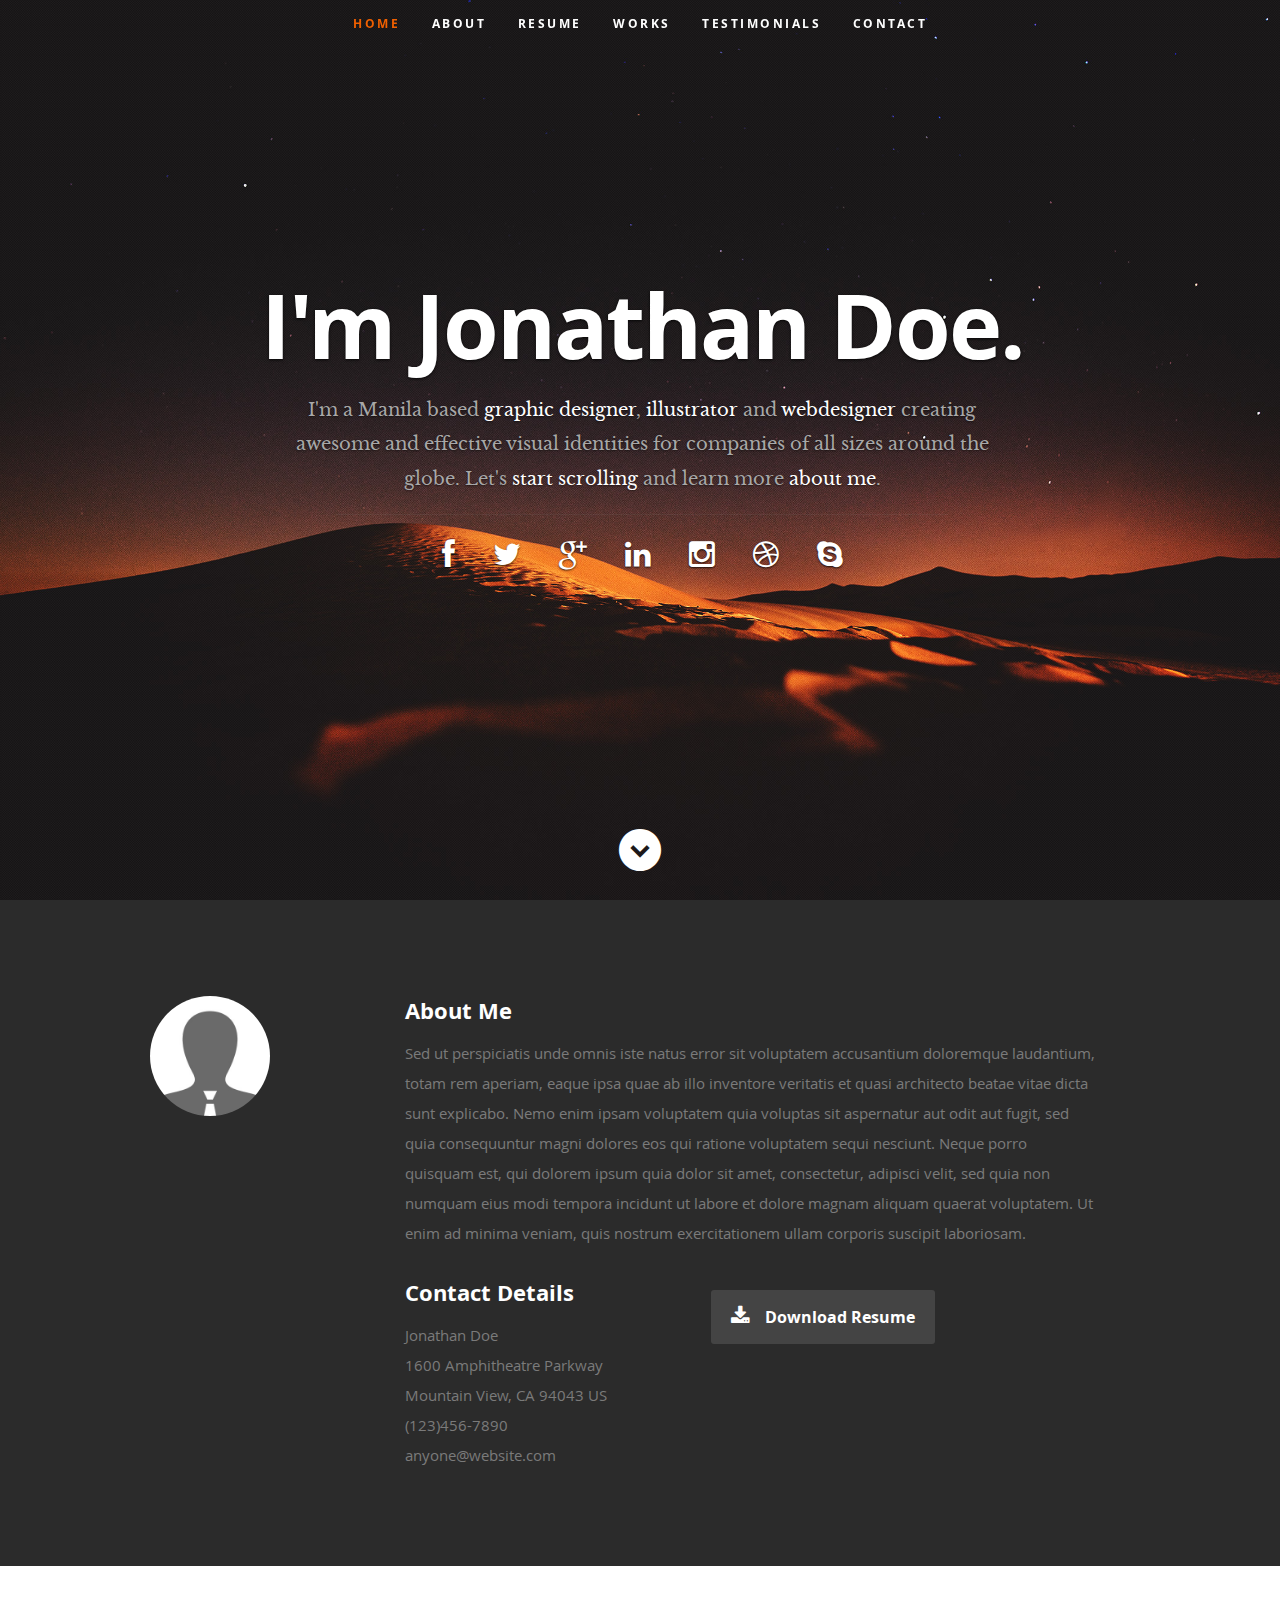
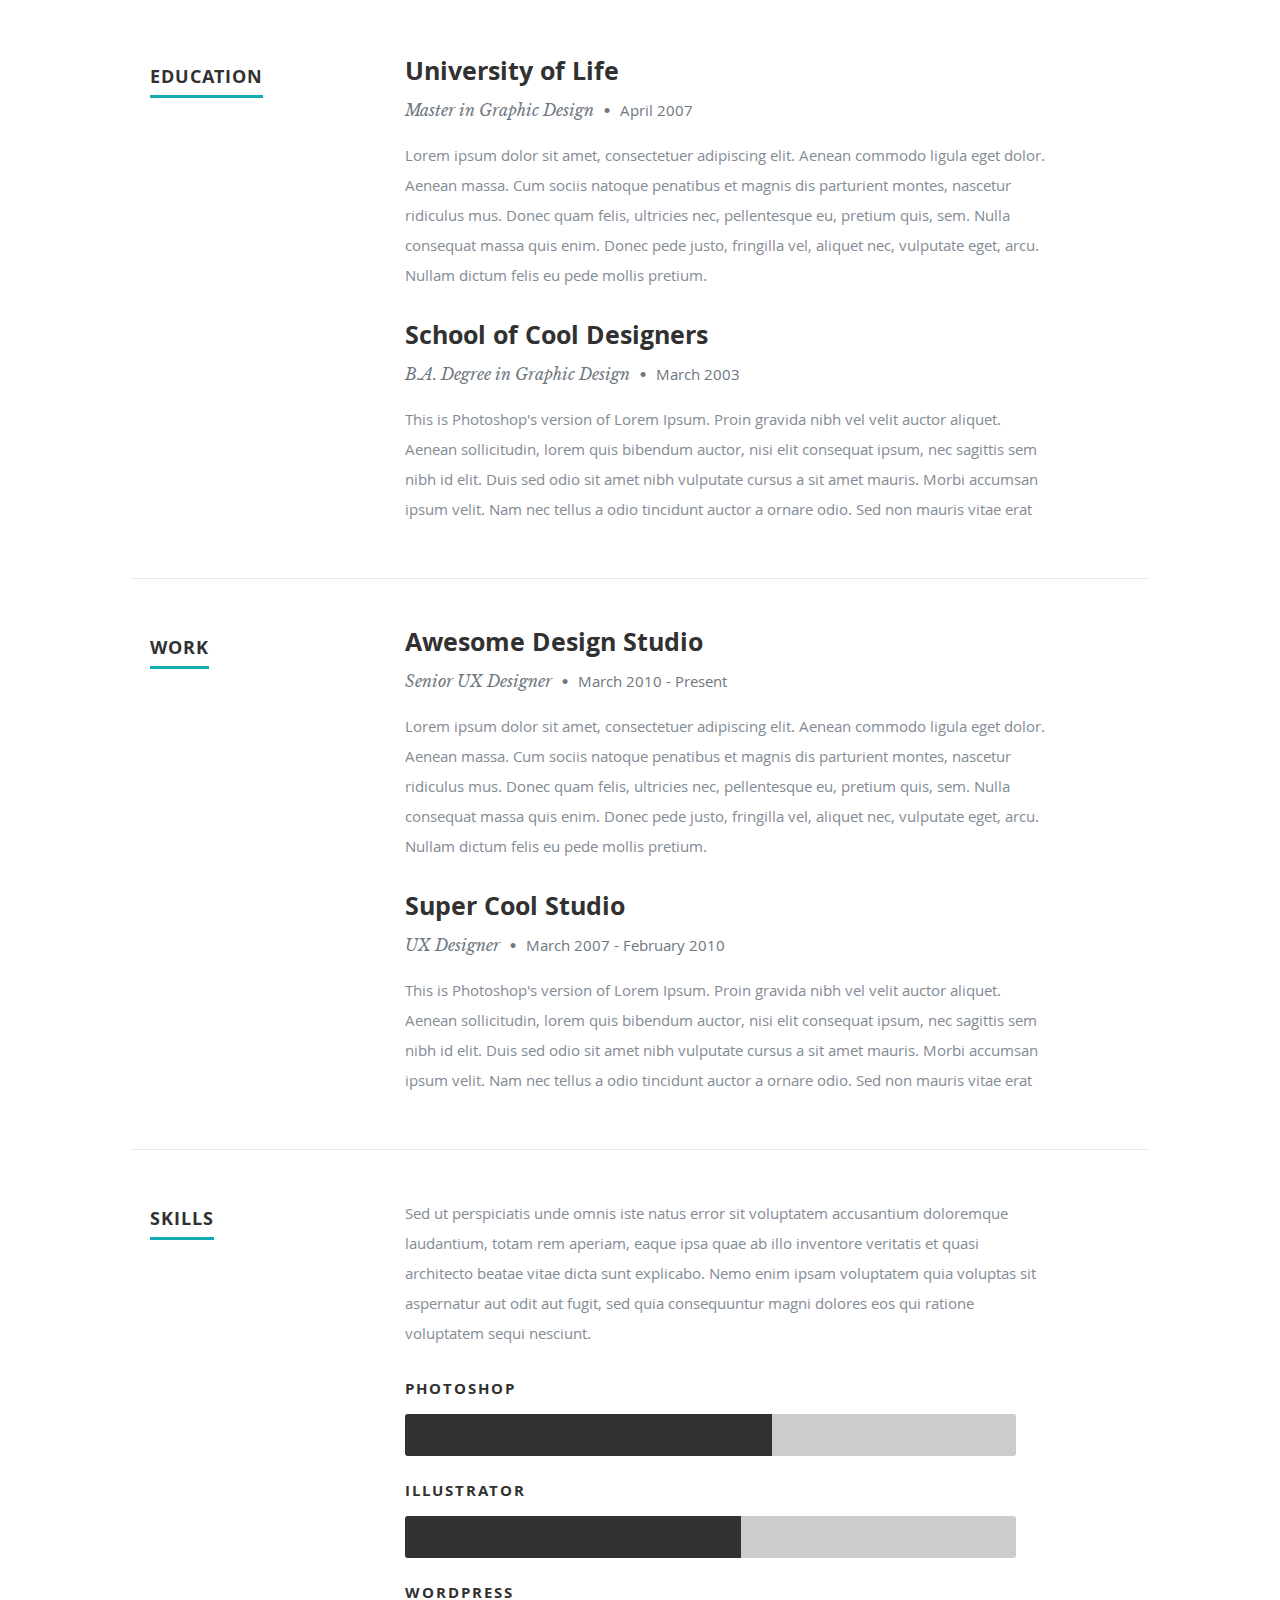
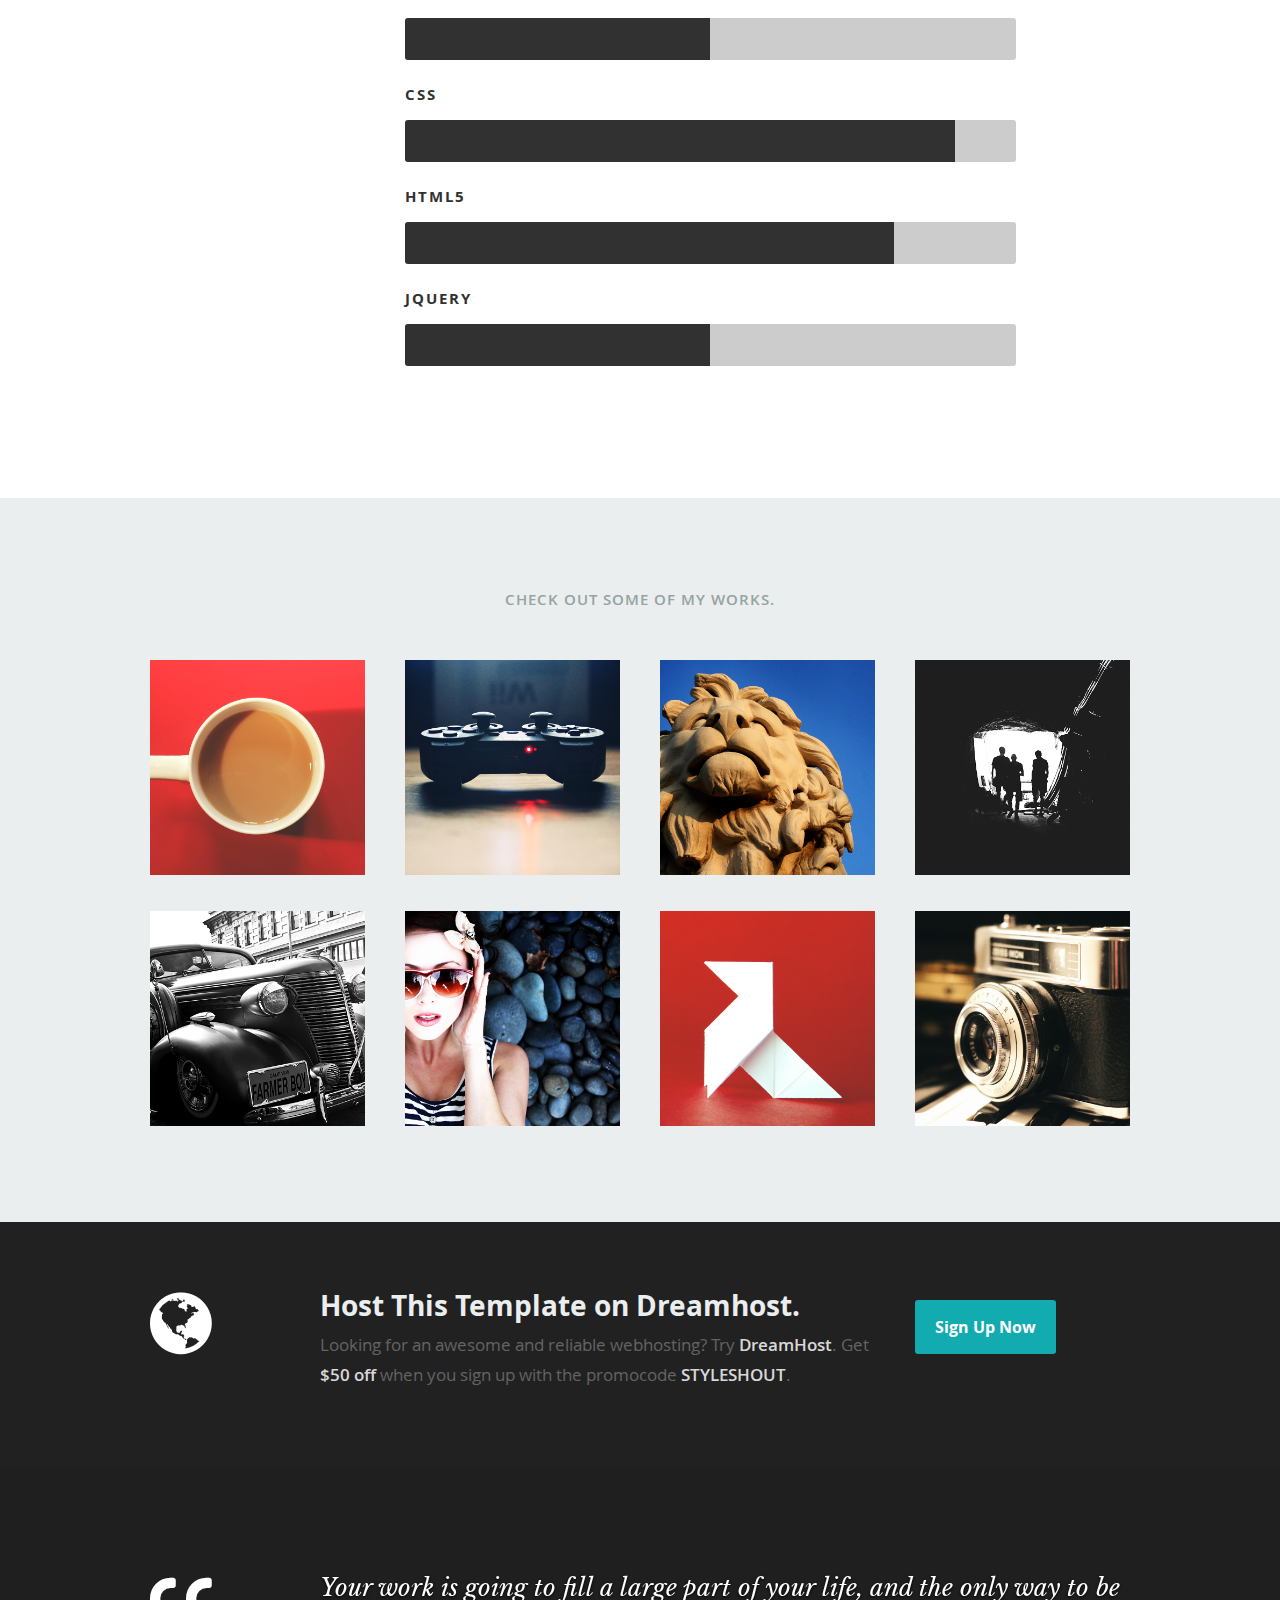
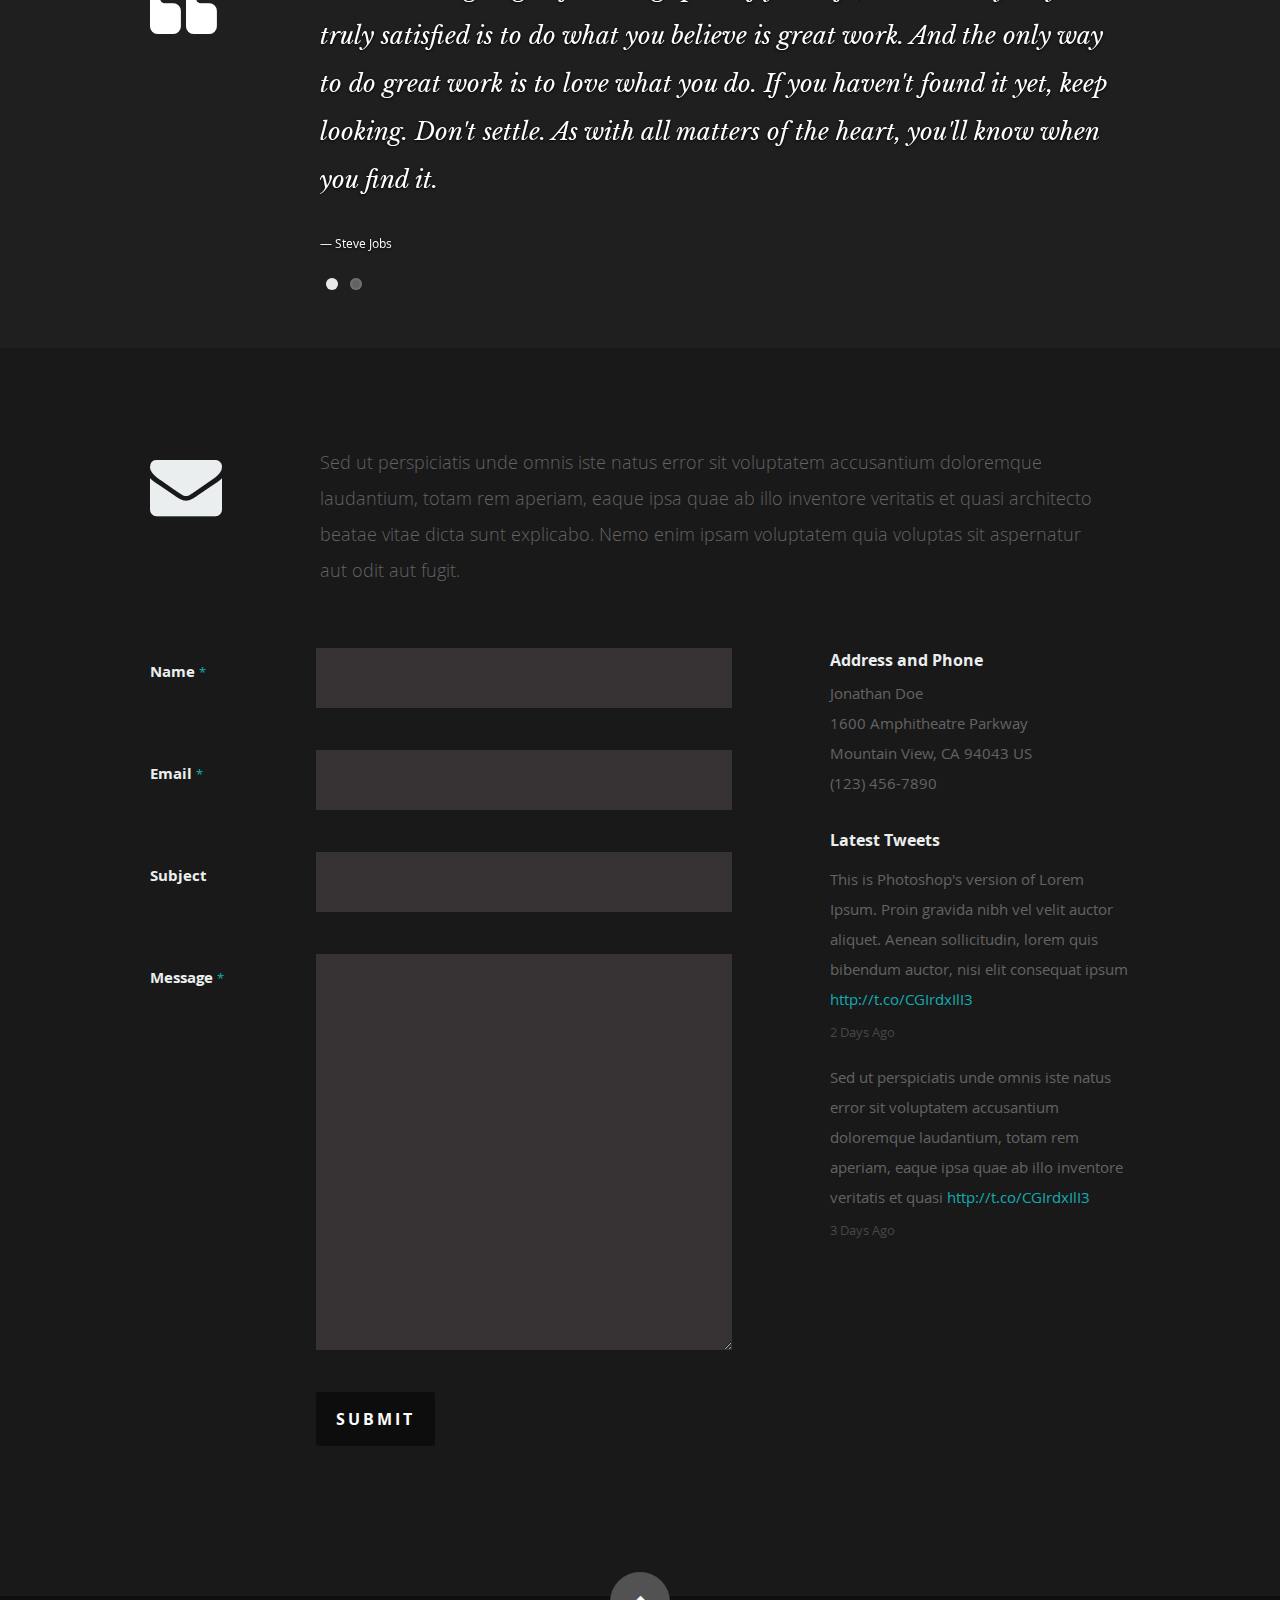
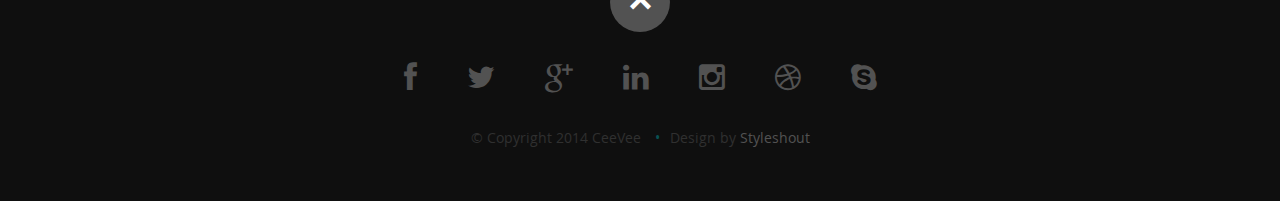
<file: Ceevee10/index.html>
<!DOCTYPE html>
<!--[if lt IE 8 ]><html class="no-js ie ie7" lang="en"> <![endif]-->
<!--[if IE 8 ]><html class="no-js ie ie8" lang="en"> <![endif]-->
<!--[if (gte IE 8)|!(IE)]><!--><html class="no-js" lang="en"> <!--<![endif]-->
<head>

   <!--- Basic Page Needs
   ================================================== -->
   <meta charset="utf-8">
	<title>Ceevee - Free Responsive HTML5/CSS3 Template</title>
	<meta name="description" content="">
	<meta name="author" content="">

   <!-- Mobile Specific Metas
   ================================================== -->
	<meta name="viewport" content="width=device-width, initial-scale=1, maximum-scale=1">

	<!-- CSS
    ================================================== -->
   <link rel="stylesheet" href="css/default.css">
	<link rel="stylesheet" href="css/layout.css">
   <link rel="stylesheet" href="css/media-queries.css">
   <link rel="stylesheet" href="css/magnific-popup.css">

   <!-- Script
   ================================================== -->
	<script src="js/modernizr.js"></script>

   <!-- Favicons
	================================================== -->
	<link rel="shortcut icon" href="favicon.png" >

</head>

<body>

   <!-- Header
   ================================================== -->
   <header id="home">

      <nav id="nav-wrap">

         <a class="mobile-btn" href="#nav-wrap" title="Show navigation">Show navigation</a>
	      <a class="mobile-btn" href="#" title="Hide navigation">Hide navigation</a>

         <ul id="nav" class="nav">
            <li class="current"><a class="smoothscroll" href="#home">Home</a></li>
            <li><a class="smoothscroll" href="#about">About</a></li>
	         <li><a class="smoothscroll" href="#resume">Resume</a></li>
            <li><a class="smoothscroll" href="#portfolio">Works</a></li>
            <li><a class="smoothscroll" href="#testimonials">Testimonials</a></li>
            <li><a class="smoothscroll" href="#contact">Contact</a></li>
         </ul> <!-- end #nav -->

      </nav> <!-- end #nav-wrap -->

      <div class="row banner">
         <div class="banner-text">
            <h1 class="responsive-headline">I'm Jonathan Doe.</h1>
            <h3>I'm a Manila based <span>graphic designer</span>, <span>illustrator</span> and <span>webdesigner</span> creating awesome and
            effective visual identities for companies of all sizes around the globe. Let's <a class="smoothscroll" href="#about">start scrolling</a>
            and learn more <a class="smoothscroll" href="#about">about me</a>.</h3>
            <hr />
            <ul class="social">
               <li><a href="#"><i class="fa fa-facebook"></i></a></li>
               <li><a href="#"><i class="fa fa-twitter"></i></a></li>
               <li><a href="#"><i class="fa fa-google-plus"></i></a></li>
               <li><a href="#"><i class="fa fa-linkedin"></i></a></li>
               <li><a href="#"><i class="fa fa-instagram"></i></a></li>
               <li><a href="#"><i class="fa fa-dribbble"></i></a></li>
               <li><a href="#"><i class="fa fa-skype"></i></a></li>
            </ul>
         </div>
      </div>

      <p class="scrolldown">
         <a class="smoothscroll" href="#about"><i class="icon-down-circle"></i></a>
      </p>

   </header> <!-- Header End -->


   <!-- About Section
   ================================================== -->
   <section id="about">

      <div class="row">

         <div class="three columns">

            <img class="profile-pic"  src="images/profilepic.jpg" alt="" />

         </div>

         <div class="nine columns main-col">

            <h2>About Me</h2>

            <p>Sed ut perspiciatis unde omnis iste natus error sit voluptatem accusantium doloremque laudantium, totam rem aperiam,
            eaque ipsa quae ab illo inventore veritatis et quasi architecto beatae vitae dicta sunt explicabo. Nemo enim ipsam
            voluptatem quia voluptas sit aspernatur aut odit aut fugit, sed quia consequuntur magni dolores eos qui ratione
            voluptatem sequi nesciunt. Neque porro quisquam est, qui dolorem ipsum quia dolor sit amet, consectetur, adipisci velit,
            sed quia non numquam eius modi tempora incidunt ut labore et dolore magnam aliquam quaerat voluptatem.
            Ut enim ad minima veniam, quis nostrum exercitationem ullam corporis suscipit laboriosam.
            </p>

            <div class="row">

               <div class="columns contact-details">

                  <h2>Contact Details</h2>
                  <p class="address">
						   <span>Jonathan Doe</span><br>
						   <span>1600 Amphitheatre Parkway<br>
						         Mountain View, CA 94043 US
                     </span><br>
						   <span>(123)456-7890</span><br>
                     <span>anyone@website.com</span>
					   </p>

               </div>

               <div class="columns download">
                  <p>
                     <a href="#" class="button"><i class="fa fa-download"></i>Download Resume</a>
                  </p>
               </div>

            </div> <!-- end row -->

         </div> <!-- end .main-col -->

      </div>

   </section> <!-- About Section End-->


   <!-- Resume Section
   ================================================== -->
   <section id="resume">

      <!-- Education
      ----------------------------------------------- -->
      <div class="row education">

         <div class="three columns header-col">
            <h1><span>Education</span></h1>
         </div>

         <div class="nine columns main-col">

            <div class="row item">

               <div class="twelve columns">

                  <h3>University of Life</h3>
                  <p class="info">Master in Graphic Design <span>&bull;</span> <em class="date">April 2007</em></p>

                  <p>
                  Lorem ipsum dolor sit amet, consectetuer adipiscing elit. Aenean commodo ligula eget dolor. Aenean massa.
                  Cum sociis natoque penatibus et magnis dis parturient montes, nascetur ridiculus mus. Donec quam felis,
                  ultricies nec, pellentesque eu, pretium quis, sem. Nulla consequat massa quis enim.
                  Donec pede justo, fringilla vel, aliquet nec, vulputate eget, arcu. Nullam dictum felis eu pede mollis pretium.
                  </p>

               </div>

            </div> <!-- item end -->

            <div class="row item">

               <div class="twelve columns">

                  <h3>School of Cool Designers</h3>
                  <p class="info">B.A. Degree in Graphic Design <span>&bull;</span> <em class="date">March 2003</em></p>

                  <p>
                  This is Photoshop's version  of Lorem Ipsum. Proin gravida nibh vel velit auctor aliquet.
                  Aenean sollicitudin, lorem quis bibendum auctor, nisi elit consequat ipsum, nec sagittis sem
                  nibh id elit. Duis sed odio sit amet nibh vulputate cursus a sit amet mauris. Morbi accumsan
                  ipsum velit. Nam nec tellus a odio tincidunt auctor a ornare odio. Sed non  mauris vitae erat
                  </p>

               </div>

            </div> <!-- item end -->

         </div> <!-- main-col end -->

      </div> <!-- End Education -->


      <!-- Work
      ----------------------------------------------- -->
      <div class="row work">

         <div class="three columns header-col">
            <h1><span>Work</span></h1>
         </div>

         <div class="nine columns main-col">

            <div class="row item">

               <div class="twelve columns">

                  <h3>Awesome Design Studio</h3>
                  <p class="info">Senior UX Designer <span>&bull;</span> <em class="date">March 2010 - Present</em></p>

                  <p>
                  Lorem ipsum dolor sit amet, consectetuer adipiscing elit. Aenean commodo ligula eget dolor. Aenean massa.
                  Cum sociis natoque penatibus et magnis dis parturient montes, nascetur ridiculus mus. Donec quam felis,
                  ultricies nec, pellentesque eu, pretium quis, sem. Nulla consequat massa quis enim.
                  Donec pede justo, fringilla vel, aliquet nec, vulputate eget, arcu. Nullam dictum felis eu pede mollis pretium.
                  </p>

               </div>

            </div> <!-- item end -->

            <div class="row item">

               <div class="twelve columns">

                  <h3>Super Cool Studio</h3>
                  <p class="info">UX Designer <span>&bull;</span> <em class="date">March 2007 - February 2010</em></p>

                  <p>
                  This is Photoshop's version  of Lorem Ipsum. Proin gravida nibh vel velit auctor aliquet.
                  Aenean sollicitudin, lorem quis bibendum auctor, nisi elit consequat ipsum, nec sagittis sem
                  nibh id elit. Duis sed odio sit amet nibh vulputate cursus a sit amet mauris. Morbi accumsan
                  ipsum velit. Nam nec tellus a odio tincidunt auctor a ornare odio. Sed non  mauris vitae erat
                  </p>

               </div>

            </div> <!-- item end -->

         </div> <!-- main-col end -->

      </div> <!-- End Work -->


      <!-- Skills
      ----------------------------------------------- -->
      <div class="row skill">

         <div class="three columns header-col">
            <h1><span>Skills</span></h1>
         </div>

         <div class="nine columns main-col">

            <p>Sed ut perspiciatis unde omnis iste natus error sit voluptatem accusantium doloremque laudantium, totam rem aperiam,
            eaque ipsa quae ab illo inventore veritatis et quasi architecto beatae vitae dicta sunt explicabo. Nemo enim ipsam
            voluptatem quia voluptas sit aspernatur aut odit aut fugit, sed quia consequuntur magni dolores eos qui ratione
            voluptatem sequi nesciunt.
            </p>

				<div class="bars">

				   <ul class="skills">
					   <li><span class="bar-expand photoshop"></span><em>Photoshop</em></li>
                  <li><span class="bar-expand illustrator"></span><em>Illustrator</em></li>
						<li><span class="bar-expand wordpress"></span><em>Wordpress</em></li>
						<li><span class="bar-expand css"></span><em>CSS</em></li>
						<li><span class="bar-expand html5"></span><em>HTML5</em></li>
                  <li><span class="bar-expand jquery"></span><em>jQuery</em></li>
					</ul>

				</div><!-- end skill-bars -->

			</div> <!-- main-col end -->

      </div> <!-- End skills -->

   </section> <!-- Resume Section End-->


   <!-- Portfolio Section
   ================================================== -->
   <section id="portfolio">

      <div class="row">

         <div class="twelve columns collapsed">

            <h1>Check Out Some of My Works.</h1>

            <!-- portfolio-wrapper -->
            <div id="portfolio-wrapper" class="bgrid-quarters s-bgrid-thirds cf">

          	   <div class="columns portfolio-item">
                  <div class="item-wrap">

                     <a href="#modal-01" title="">
                        <img alt="" src="images/portfolio/coffee.jpg">
                        <div class="overlay">
                           <div class="portfolio-item-meta">
          					      <h5>Coffee</h5>
                              <p>Illustrration</p>
          					   </div>
                        </div>
                        <div class="link-icon"><i class="icon-plus"></i></div>
                     </a>

                  </div>
          		</div> <!-- item end -->

               <div class="columns portfolio-item">
                  <div class="item-wrap">

                     <a href="#modal-02" title="">
                        <img alt="" src="images/portfolio/console.jpg">
                        <div class="overlay">
                           <div class="portfolio-item-meta">
          					      <h5>Console</h5>
                              <p>Web Development</p>
          					   </div>
                        </div>
                        <div class="link-icon"><i class="icon-plus"></i></div>
                     </a>

                  </div>
          		</div> <!-- item end -->

               <div class="columns portfolio-item">
                  <div class="item-wrap">

                     <a href="#modal-03" title="">
                        <img alt="" src="images/portfolio/judah.jpg">
                        <div class="overlay">
                           <div class="portfolio-item-meta">
          					      <h5>Judah</h5>
                              <p>Webdesign</p>
          					   </div>
                        </div>
                        <div class="link-icon"><i class="icon-plus"></i></div>
                     </a>

                  </div>
          		</div> <!-- item end -->

               <div class="columns portfolio-item">
                  <div class="item-wrap">

                     <a href="#modal-04" title="">
                        <img alt="" src="images/portfolio/into-the-light.jpg">
                        <div class="overlay">
                           <div class="portfolio-item-meta">
          					      <h5>Into The Light</h5>
                              <p>Photography</p>
          					   </div>
                        </div>
                        <div class="link-icon"><i class="icon-plus"></i></div>
                     </a>

                  </div>
          		</div> <!-- item end -->

               <div class="columns portfolio-item">
                  <div class="item-wrap">

                     <a href="#modal-05" title="">
                        <img alt="" src="images/portfolio/farmerboy.jpg">
                        <div class="overlay">
                           <div class="portfolio-item-meta">
          					      <h5>Farmer Boy</h5>
                              <p>Branding</p>
          					   </div>
                        </div>
                        <div class="link-icon"><i class="icon-plus"></i></div>
                     </a>

                  </div>
          		</div> <!-- item end -->

               <div class="columns portfolio-item">
                  <div class="item-wrap">

                     <a href="#modal-06" title="">
                        <img alt="" src="images/portfolio/girl.jpg">
                        <div class="overlay">
                           <div class="portfolio-item-meta">
          					      <h5>Girl</h5>
                              <p>Photography</p>
          					   </div>
                        </div>
                        <div class="link-icon"><i class="icon-plus"></i></div>
                     </a>

                  </div>
          		</div> <!-- item end -->

               <div class="columns portfolio-item">
                  <div class="item-wrap">

                     <a href="#modal-07" title="">
                        <img alt="" src="images/portfolio/origami.jpg">
                        <div class="overlay">
                           <div class="portfolio-item-meta">
          					      <h5>Origami</h5>
                              <p>Illustrration</p>
          					   </div>
                        </div>
                        <div class="link-icon"><i class="icon-plus"></i></div>
                     </a>

                  </div>
          		</div> <!-- item end -->

               <div class="columns portfolio-item">
                  <div class="item-wrap">

                     <a href="#modal-08" title="">
                        <img alt="" src="images/portfolio/retrocam.jpg">
                        <div class="overlay">
                           <div class="portfolio-item-meta">
          					      <h5>Retrocam</h5>
                              <p>Web Development</p>
          					   </div>
                        </div>
                        <div class="link-icon"><i class="icon-plus"></i></div>
                     </a>

                  </div>
          		</div>  <!-- item end -->

            </div> <!-- portfolio-wrapper end -->

         </div> <!-- twelve columns end -->


         <!-- Modal Popup
	      --------------------------------------------------------------- -->

         <div id="modal-01" class="popup-modal mfp-hide">

		      <img class="scale-with-grid" src="images/portfolio/modals/m-coffee.jpg" alt="" />

		      <div class="description-box">
			      <h4>Coffee Cup</h4>
			      <p>Proin gravida nibh vel velit auctor aliquet. Aenean sollicitudin, lorem quis bibendum auctor, nisi elit consequat ipsum, nec sagittis sem nibh id elit.</p>
               <span class="categories"><i class="fa fa-tag"></i>Branding, Webdesign</span>
		      </div>

            <div class="link-box">
               <a href="http://www.behance.net">Details</a>
		         <a class="popup-modal-dismiss">Close</a>
            </div>

	      </div><!-- modal-01 End -->

         <div id="modal-02" class="popup-modal mfp-hide">

		      <img class="scale-with-grid" src="images/portfolio/modals/m-console.jpg" alt="" />

		      <div class="description-box">
			      <h4>Console</h4>
			      <p>Proin gravida nibh vel velit auctor aliquet. Aenean sollicitudin, lorem quis bibendum auctor, nisi elit consequat ipsum, nec sagittis sem nibh id elit.</p>
               <span class="categories"><i class="fa fa-tag"></i>Branding, Web Development</span>
		      </div>

            <div class="link-box">
               <a href="http://www.behance.net">Details</a>
		         <a class="popup-modal-dismiss">Close</a>
            </div>

	      </div><!-- modal-02 End -->

         <div id="modal-03" class="popup-modal mfp-hide">

		      <img class="scale-with-grid" src="images/portfolio/modals/m-judah.jpg" alt="" />

		      <div class="description-box">
			      <h4>Judah</h4>
			      <p>Proin gravida nibh vel velit auctor aliquet. Aenean sollicitudin, lorem quis bibendum auctor, nisi elit consequat ipsum, nec sagittis sem nibh id elit.</p>
               <span class="categories"><i class="fa fa-tag"></i>Branding</span>
		      </div>

            <div class="link-box">
               <a href="http://www.behance.net">Details</a>
		         <a class="popup-modal-dismiss">Close</a>
            </div>

	      </div><!-- modal-03 End -->

         <div id="modal-04" class="popup-modal mfp-hide">

		      <img class="scale-with-grid" src="images/portfolio/modals/m-intothelight.jpg" alt="" />

		      <div class="description-box">
			      <h4>Into the Light</h4>
			      <p>Proin gravida nibh vel velit auctor aliquet. Aenean sollicitudin, lorem quis bibendum auctor, nisi elit consequat ipsum, nec sagittis sem nibh id elit.</p>
               <span class="categories"><i class="fa fa-tag"></i>Photography</span>
		      </div>

            <div class="link-box">
               <a href="http://www.behance.net">Details</a>
		         <a class="popup-modal-dismiss">Close</a>
            </div>

	      </div><!-- modal-04 End -->

         <div id="modal-05" class="popup-modal mfp-hide">

		      <img class="scale-with-grid" src="images/portfolio/modals/m-farmerboy.jpg" alt="" />

		      <div class="description-box">
			      <h4>Farmer Boy</h4>
			      <p>Proin gravida nibh vel velit auctor aliquet. Aenean sollicitudin, lorem quis bibendum auctor, nisi elit consequat ipsum, nec sagittis sem nibh id elit.</p>
               <span class="categories"><i class="fa fa-tag"></i>Branding, Webdesign</span>
		      </div>

            <div class="link-box">
               <a href="http://www.behance.net">Details</a>
		         <a class="popup-modal-dismiss">Close</a>
            </div>

	      </div><!-- modal-05 End -->

         <div id="modal-06" class="popup-modal mfp-hide">

		      <img class="scale-with-grid" src="images/portfolio/modals/m-girl.jpg" alt="" />

		      <div class="description-box">
			      <h4>Girl</h4>
			      <p>Proin gravida nibh vel velit auctor aliquet. Aenean sollicitudin, lorem quis bibendum auctor, nisi elit consequat ipsum, nec sagittis sem nibh id elit.</p>
               <span class="categories"><i class="fa fa-tag"></i>Photography</span>
		      </div>

            <div class="link-box">
               <a href="http://www.behance.net">Details</a>
		         <a class="popup-modal-dismiss">Close</a>
            </div>

	      </div><!-- modal-06 End -->

         <div id="modal-07" class="popup-modal mfp-hide">

		      <img class="scale-with-grid" src="images/portfolio/modals/m-origami.jpg" alt="" />

		      <div class="description-box">
			      <h4>Origami</h4>
			      <p>Proin gravida nibh vel velit auctor aliquet. Aenean sollicitudin, lorem quis bibendum auctor, nisi elit consequat ipsum, nec sagittis sem nibh id elit.</p>
               <span class="categories"><i class="fa fa-tag"></i>Branding, Illustration</span>
		      </div>

            <div class="link-box">
               <a href="http://www.behance.net">Details</a>
		         <a class="popup-modal-dismiss">Close</a>
            </div>

	      </div><!-- modal-07 End -->

         <div id="modal-08" class="popup-modal mfp-hide">

		      <img class="scale-with-grid" src="images/portfolio/modals/m-retrocam.jpg" alt="" />

		      <div class="description-box">
			      <h4>Retrocam</h4>
			      <p>Proin gravida nibh vel velit auctor aliquet. Aenean sollicitudin, lorem quis bibendum auctor, nisi elit consequat ipsum, nec sagittis sem nibh id elit.</p>
               <span class="categories"><i class="fa fa-tag"></i>Webdesign, Photography</span>
		      </div>

            <div class="link-box">
               <a href="http://www.behance.net">Details</a>
		         <a class="popup-modal-dismiss">Close</a>
            </div>

	      </div><!-- modal-01 End -->


      </div> <!-- row End -->

   </section> <!-- Portfolio Section End-->


   <!-- Call-To-Action Section
   ================================================== -->
   <section id="call-to-action">

      <div class="row">

         <div class="two columns header-col">

            <h1><span>Get Hosting.</span></h1>

         </div>

         <div class="seven columns">

            <h2><a href="http://www.dreamhost.com/r.cgi?287326|STYLESHOUT">Host This Template on Dreamhost.</a></h2>
            <p>Looking for an awesome and reliable webhosting? Try <a href="http://www.dreamhost.com/r.cgi?287326|STYLESHOUT"><span>DreamHost</span></a>.
					Get <span>$50 off</span> when you sign up with the promocode <span>STYLESHOUT</span>. 
					<!-- Simply type	the promocode in the box labeled “Promo Code” when placing your order. --></p>

         </div>

         <div class="three columns action">

            <a href="http://www.dreamhost.com/r.cgi?287326|STYLESHOUT" class="button">Sign Up Now</a>

         </div>

      </div>

   </section> <!-- Call-To-Action Section End-->


   <!-- Testimonials Section
   ================================================== -->
   <section id="testimonials">

      <div class="text-container">

         <div class="row">

            <div class="two columns header-col">

               <h1><span>Client Testimonials</span></h1>

            </div>

            <div class="ten columns flex-container">

               <div class="flexslider">

                  <ul class="slides">

                     <li>
                        <blockquote>
                           <p>Your work is going to fill a large part of your life, and the only way to be truly satisfied is
                           to do what you believe is great work. And the only way to do great work is to love what you do.
                           If you haven't found it yet, keep looking. Don't settle. As with all matters of the heart, you'll know when you find it.
                           </p>
                           <cite>Steve Jobs</cite>
                        </blockquote>
                     </li> <!-- slide ends -->

                     <li>
                        <blockquote>
                           <p>This is Photoshop's version  of Lorem Ipsum. Proin gravida nibh vel velit auctor aliquet.
                           Aenean sollicitudin, lorem quis bibendum auctor, nisi elit consequat ipsum, nec sagittis sem
                           nibh id elit. Duis sed odio sit amet nibh vulputate cursus a sit amet mauris.
                           </p>
                           <cite>Mr. Adobe</cite>
                        </blockquote>
                     </li> <!-- slide ends -->

                  </ul>

               </div> <!-- div.flexslider ends -->

            </div> <!-- div.flex-container ends -->

         </div> <!-- row ends -->

       </div>  <!-- text-container ends -->

   </section> <!-- Testimonials Section End-->


   <!-- Contact Section
   ================================================== -->
   <section id="contact">

         <div class="row section-head">

            <div class="two columns header-col">

               <h1><span>Get In Touch.</span></h1>

            </div>

            <div class="ten columns">

                  <p class="lead">Sed ut perspiciatis unde omnis iste natus error sit voluptatem accusantium doloremque laudantium, totam rem aperiam,
                  eaque ipsa quae ab illo inventore veritatis et quasi architecto beatae vitae dicta sunt explicabo. Nemo enim ipsam
                  voluptatem quia voluptas sit aspernatur aut odit aut fugit.
                  </p>

            </div>

         </div>

         <div class="row">

            <div class="eight columns">

               <!-- form -->
               <form action="" method="post" id="contactForm" name="contactForm">
					<fieldset>

                  <div>
						   <label for="contactName">Name <span class="required">*</span></label>
						   <input type="text" value="" size="35" id="contactName" name="contactName">
                  </div>

                  <div>
						   <label for="contactEmail">Email <span class="required">*</span></label>
						   <input type="text" value="" size="35" id="contactEmail" name="contactEmail">
                  </div>

                  <div>
						   <label for="contactSubject">Subject</label>
						   <input type="text" value="" size="35" id="contactSubject" name="contactSubject">
                  </div>

                  <div>
                     <label for="contactMessage">Message <span class="required">*</span></label>
                     <textarea cols="50" rows="15" id="contactMessage" name="contactMessage"></textarea>
                  </div>

                  <div>
                     <button class="submit">Submit</button>
                     <span id="image-loader">
                        <img alt="" src="images/loader.gif">
                     </span>
                  </div>

					</fieldset>
				   </form> <!-- Form End -->

               <!-- contact-warning -->
               <div id="message-warning"> Error boy</div>
               <!-- contact-success -->
				   <div id="message-success">
                  <i class="fa fa-check"></i>Your message was sent, thank you!<br>
				   </div>

            </div>


            <aside class="four columns footer-widgets">

               <div class="widget widget_contact">

					   <h4>Address and Phone</h4>
					   <p class="address">
						   Jonathan Doe<br>
						   1600 Amphitheatre Parkway <br>
						   Mountain View, CA 94043 US<br>
						   <span>(123) 456-7890</span>
					   </p>

				   </div>

               <div class="widget widget_tweets">

                  <h4 class="widget-title">Latest Tweets</h4>

                  <ul id="twitter">
                     <li>
                        <span>
                        This is Photoshop's version  of Lorem Ipsum. Proin gravida nibh vel velit auctor aliquet.
                        Aenean sollicitudin, lorem quis bibendum auctor, nisi elit consequat ipsum
                        <a href="#">http://t.co/CGIrdxIlI3</a>
                        </span>
                        <b><a href="#">2 Days Ago</a></b>
                     </li>
                     <li>
                        <span>
                        Sed ut perspiciatis unde omnis iste natus error sit voluptatem accusantium doloremque laudantium, totam rem aperiam,
                        eaque ipsa quae ab illo inventore veritatis et quasi
                        <a href="#">http://t.co/CGIrdxIlI3</a>
                        </span>
                        <b><a href="#">3 Days Ago</a></b>
                     </li>
                  </ul>

		         </div>

            </aside>

      </div>

   </section> <!-- Contact Section End-->


   <!-- footer
   ================================================== -->
   <footer>

      <div class="row">

         <div class="twelve columns">

            <ul class="social-links">
               <li><a href="#"><i class="fa fa-facebook"></i></a></li>
               <li><a href="#"><i class="fa fa-twitter"></i></a></li>
               <li><a href="#"><i class="fa fa-google-plus"></i></a></li>
               <li><a href="#"><i class="fa fa-linkedin"></i></a></li>
               <li><a href="#"><i class="fa fa-instagram"></i></a></li>
               <li><a href="#"><i class="fa fa-dribbble"></i></a></li>
               <li><a href="#"><i class="fa fa-skype"></i></a></li>
            </ul>

            <ul class="copyright">
               <li>&copy; Copyright 2014 CeeVee</li>
               <li>Design by <a title="Styleshout" href="http://www.styleshout.com/">Styleshout</a></li>   
            </ul>

         </div>

         <div id="go-top"><a class="smoothscroll" title="Back to Top" href="#home"><i class="icon-up-open"></i></a></div>

      </div>

   </footer> <!-- Footer End-->

   <!-- Java Script
   ================================================== -->
   <script src="http://ajax.googleapis.com/ajax/libs/jquery/1.10.2/jquery.min.js"></script>
   <script>window.jQuery || document.write('<script src="js/jquery-1.10.2.min.js"><\/script>')</script>
   <script type="text/javascript" src="js/jquery-migrate-1.2.1.min.js"></script>

   <script src="js/jquery.flexslider.js"></script>
   <script src="js/waypoints.js"></script>
   <script src="js/jquery.fittext.js"></script>
   <script src="js/magnific-popup.js"></script>
   <script src="js/init.js"></script>

</body>

</html>
</file>
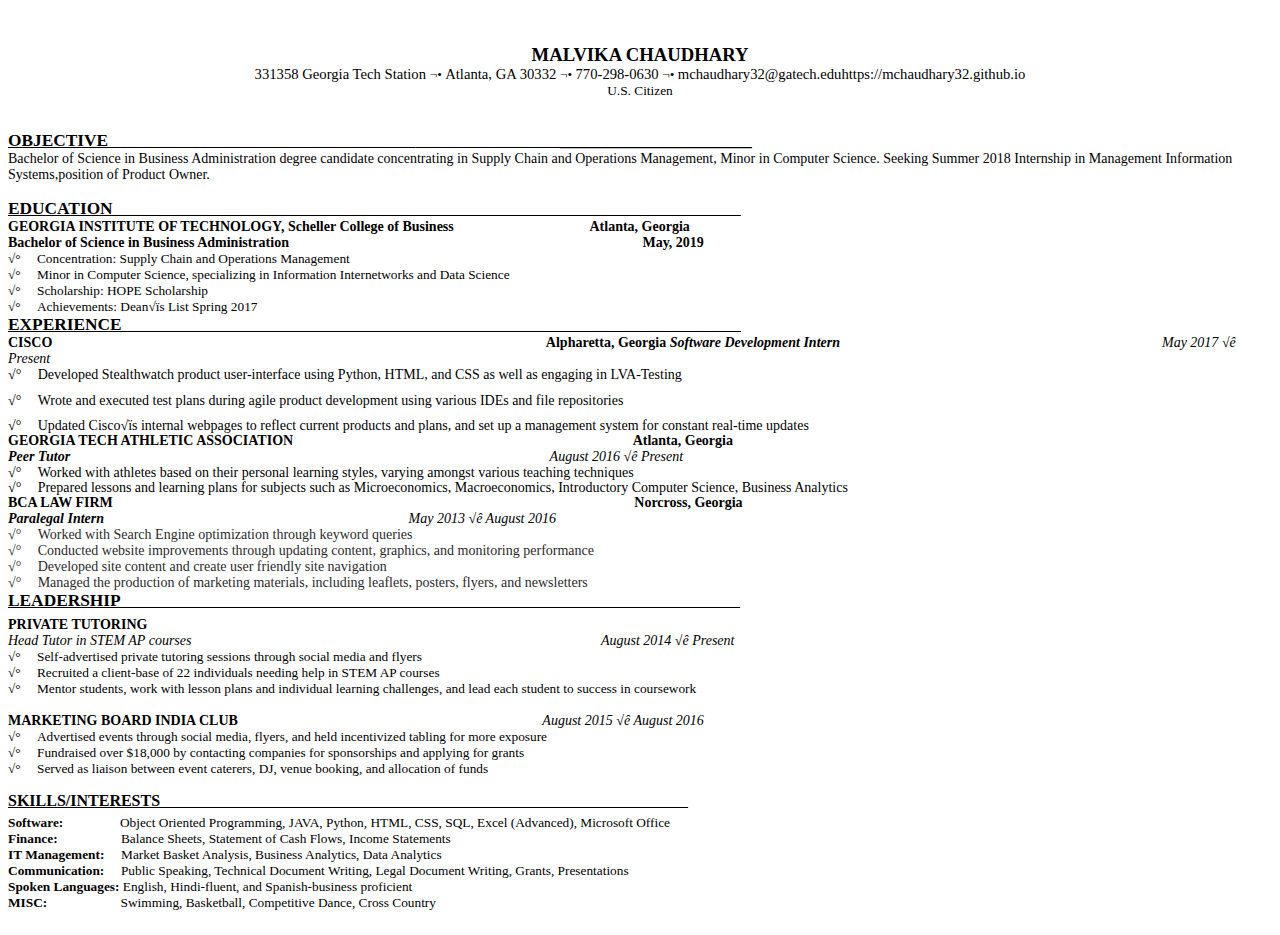
<file: ChaudharyMalvikaResume.html>
<html>

<head>
<meta name=Title content=Resume>
<meta name=Keywords content="">
<meta http-equiv=Content-Type content="text/html; charset=macintosh">
<meta name=Generator content="Microsoft Word 15 (filtered)">
<title>Resume</title>
<style>
<!--
 /* Font Definitions */
@font-face
	{font-family:Arial;
	panose-1:2 11 6 4 2 2 2 2 2 4;}
@font-face
	{font-family:"Courier New";
	panose-1:2 7 3 9 2 2 5 2 4 4;}
@font-face
	{font-family:Wingdings;
	panose-1:5 0 0 0 0 0 0 0 0 0;}
@font-face
	{font-family:"Cambria Math";
	panose-1:2 4 5 3 5 4 6 3 2 4;}
@font-face
	{font-family:Calibri;
	panose-1:2 15 5 2 2 2 4 3 2 4;}
@font-face
	{font-family:Garamond;
	panose-1:2 2 4 4 3 3 1 1 8 3;}
@font-face
	{font-family:Tahoma;
	panose-1:2 11 6 4 3 5 4 4 2 4;}
 /* Style Definitions */
p.MsoNormal, li.MsoNormal, div.MsoNormal
	{margin:0in;
	margin-bottom:.0001pt;
	font-size:12.0pt;
	font-family:"Times New Roman";}
h1
	{margin:0in;
	margin-bottom:.0001pt;
	font-size:12.0pt;
	font-family:"Times New Roman";}
h2
	{margin:0in;
	margin-bottom:.0001pt;
	font-size:12.0pt;
	font-family:Arial;
	border:solid windowtext 1.0pt;
	padding:0in;
	font-style:italic;}
h3
	{margin:0in;
	margin-bottom:.0001pt;
	font-size:12.0pt;
	font-family:Arial;
	font-weight:normal;
	font-style:italic;}
p.MsoHeader, li.MsoHeader, div.MsoHeader
	{margin:0in;
	margin-bottom:.0001pt;
	font-size:12.0pt;
	font-family:"Times New Roman";}
p.MsoFooter, li.MsoFooter, div.MsoFooter
	{margin:0in;
	margin-bottom:.0001pt;
	font-size:12.0pt;
	font-family:"Times New Roman";}
p.MsoBodyText, li.MsoBodyText, div.MsoBodyText
	{margin-top:0in;
	margin-right:0in;
	margin-bottom:6.0pt;
	margin-left:0in;
	font-size:12.0pt;
	font-family:"Times New Roman";}
p.MsoBodyTextIndent, li.MsoBodyTextIndent, div.MsoBodyTextIndent
	{margin-top:0in;
	margin-right:0in;
	margin-bottom:0in;
	margin-left:65.45pt;
	margin-bottom:.0001pt;
	text-indent:-65.45pt;
	font-size:12.0pt;
	font-family:Arial;}
p.MsoBodyTextIndent2, li.MsoBodyTextIndent2, div.MsoBodyTextIndent2
	{margin-top:0in;
	margin-right:0in;
	margin-bottom:0in;
	margin-left:84.15pt;
	margin-bottom:.0001pt;
	text-indent:-84.15pt;
	font-size:12.0pt;
	font-family:Arial;}
a:link, span.MsoHyperlink
	{color:blue;
	text-decoration:underline;}
a:visited, span.MsoHyperlinkFollowed
	{color:purple;
	text-decoration:underline;}
pre
	{margin:0in;
	margin-bottom:.0001pt;
	font-size:10.0pt;
	font-family:"Courier New";}
p.MsoAcetate, li.MsoAcetate, div.MsoAcetate
	{margin:0in;
	margin-bottom:.0001pt;
	font-size:8.0pt;
	font-family:Tahoma;}
p.MsoListParagraph, li.MsoListParagraph, div.MsoListParagraph
	{margin-top:0in;
	margin-right:0in;
	margin-bottom:8.0pt;
	margin-left:.5in;
	line-height:107%;
	font-size:11.0pt;
	font-family:Calibri;}
p.Cargo, li.Cargo, div.Cargo
	{margin-top:2.0pt;
	margin-right:0in;
	margin-bottom:2.0pt;
	margin-left:0in;
	font-size:11.5pt;
	font-family:Garamond;
	letter-spacing:.25pt;
	font-style:italic;}
p.Realizaes, li.Realizaes, div.Realizaes
	{margin-top:0in;
	margin-right:0in;
	margin-bottom:3.0pt;
	margin-left:12.0pt;
	text-align:justify;
	text-indent:-12.0pt;
	line-height:12.0pt;
	font-size:11.0pt;
	font-family:Garamond;}
p.NomedaempresaUm, li.NomedaempresaUm, div.NomedaempresaUm
	{margin-top:3.0pt;
	margin-right:0in;
	margin-bottom:0in;
	margin-left:0in;
	margin-bottom:.0001pt;
	line-height:11.0pt;
	font-size:11.0pt;
	font-family:Garamond;}
p.Normal1, li.Normal1, div.Normal1
	{margin:0in;
	margin-bottom:.0001pt;
	font-size:11.0pt;
	font-family:Arial;
	color:black;}
.MsoChpDefault
	{font-size:10.0pt;}
 /* Page Definitions */
@page WordSection1
	{size:8.5in 11.0in;
	margin:.6in .4in .4in .6in;}
div.WordSection1
	{page:WordSection1;}
 /* List Definitions */
ol
	{margin-bottom:0in;}
ul
	{margin-bottom:0in;}
-->
</style>

</head>

<body lang=EN-US link=blue vlink=purple>

<div class=WordSection1>

<h1 align=center style='text-align:center'><span lang=PT-BR>&nbsp;</span></h1>

<h1 align=center style='text-align:center'><span lang=PT-BR>&nbsp;</span></h1>

<h1 align=center style='text-align:center'><span lang=PT-BR style='font-size:
14.0pt'>MALVIKA CHAUDHARY</span></h1>

<p class=MsoNormal align=center style='text-align:center'><span
style='font-size:11.0pt'>331358 Georgia Tech Station </span><span
style='font-size:10.0pt'>¥ </span><span style='font-size:11.0pt'>Atlanta, GA
30332 </span><span style='font-size:10.0pt'>¥ </span><span style='font-size:
11.0pt'>770-298-0630 </span><span style='font-size:10.0pt'>¥ </span><span
style='font-size:11.0pt'>mchaudhary32@gatech.edu</span><span
style='font-size:11.0pt'>https://mchaudhary32.github.io</span></p>

<p class=MsoNormal align=center style='text-align:center'><span
style='font-size:10.0pt'>U.S. Citizen </span></p>

<p class=MsoNormal align=center style='text-align:center'><span
style='font-size:10.0pt'>&nbsp;</span></p>

<p class=MsoNormal style='text-align:justify'><span style='font-size:10.0pt'>&nbsp;</span></p>

<p class=MsoNormal><b><u><span style='font-size:13.0pt'>OBJECTIVE&nbsp;&nbsp;&nbsp;&nbsp;&nbsp;&nbsp;&nbsp;&nbsp;&nbsp;&nbsp;&nbsp;&nbsp;&nbsp;&nbsp;&nbsp;&nbsp;&nbsp;&nbsp;&nbsp;&nbsp;&nbsp;&nbsp;&nbsp;&nbsp;&nbsp;&nbsp;&nbsp;&nbsp;&nbsp;&nbsp;&nbsp;&nbsp;&nbsp;&nbsp;&nbsp;&nbsp;&nbsp;&nbsp;&nbsp;&nbsp;&nbsp;&nbsp;&nbsp;&nbsp;&nbsp;&nbsp;&nbsp;&nbsp;&nbsp;&nbsp;&nbsp;&nbsp;&nbsp;&nbsp;&nbsp;&nbsp;&nbsp;&nbsp;&nbsp;&nbsp;&nbsp;&nbsp;&nbsp;&nbsp;&nbsp;&nbsp;&nbsp;&nbsp;&nbsp;&nbsp; </span></u></b><b><u>&nbsp;&nbsp;&nbsp;&nbsp;&nbsp;&nbsp;&nbsp;&nbsp;&nbsp;&nbsp;&nbsp;&nbsp;&nbsp;&nbsp;&nbsp;&nbsp;&nbsp;&nbsp;&nbsp;&nbsp;&nbsp;&nbsp;&nbsp;&nbsp;&nbsp;&nbsp;&nbsp;&nbsp;&nbsp;&nbsp;&nbsp;&nbsp;&nbsp;&nbsp;&nbsp; ________________________</u></b></p>

<p class=Normal1><span style='font-size:10.5pt;font-family:"Times New Roman";
color:black'>Bachelor of Science in Business Administration degree candidate
concentrating in Supply Chain and Operations Management, Minor in Computer Science. Seeking Summer 2018
Internship in Management Information Systems,position of Product Owner.</span></p>

<p class=MsoNormal><span style='font-size:10.0pt'>&nbsp;</span></p>

<p class=MsoNormal><b><u><span style='font-size:13.0pt'>EDUCATION&nbsp;&nbsp;&nbsp;&nbsp;&nbsp;&nbsp;&nbsp;&nbsp;&nbsp;&nbsp;&nbsp;&nbsp;&nbsp;&nbsp;&nbsp;&nbsp;&nbsp;&nbsp;&nbsp;&nbsp;&nbsp;&nbsp;&nbsp;&nbsp;&nbsp;&nbsp;&nbsp;&nbsp;&nbsp;&nbsp;&nbsp;&nbsp;&nbsp;&nbsp;&nbsp;&nbsp;&nbsp;&nbsp;&nbsp;&nbsp;&nbsp;&nbsp;&nbsp;&nbsp;&nbsp;&nbsp;&nbsp;&nbsp;&nbsp;&nbsp;&nbsp;&nbsp;&nbsp;&nbsp;&nbsp;&nbsp;&nbsp;&nbsp;&nbsp;&nbsp;&nbsp;&nbsp;&nbsp;&nbsp;&nbsp;&nbsp;&nbsp;&nbsp;&nbsp;&nbsp;&nbsp;&nbsp;&nbsp;&nbsp;&nbsp;&nbsp;&nbsp;&nbsp;&nbsp;&nbsp;&nbsp;&nbsp;&nbsp;&nbsp;&nbsp;&nbsp;&nbsp;&nbsp;&nbsp;&nbsp;&nbsp;&nbsp;&nbsp;&nbsp;&nbsp;&nbsp;&nbsp;&nbsp;&nbsp;&nbsp;&nbsp;&nbsp;&nbsp;&nbsp;&nbsp;&nbsp;&nbsp;&nbsp;&nbsp;&nbsp;&nbsp;&nbsp;&nbsp;&nbsp;&nbsp;&nbsp;&nbsp;&nbsp;&nbsp;&nbsp;&nbsp;&nbsp;&nbsp;&nbsp;&nbsp;&nbsp;&nbsp;&nbsp;&nbsp;&nbsp;&nbsp;&nbsp;&nbsp;&nbsp;&nbsp;&nbsp;&nbsp;&nbsp;&nbsp;&nbsp;&nbsp;&nbsp;&nbsp;&nbsp;&nbsp; </span></u></b></p>

<p class=MsoNormal><b><span style='font-size:10.5pt'>GEORGIA INSTITUTE OF
TECHNOLOGY, Scheller College of Business&nbsp;&nbsp;&nbsp;&nbsp;&nbsp;&nbsp;&nbsp;&nbsp;&nbsp;&nbsp;&nbsp;&nbsp;&nbsp;&nbsp;&nbsp;&nbsp;&nbsp;&nbsp;&nbsp;&nbsp;&nbsp;&nbsp;&nbsp;&nbsp;&nbsp;&nbsp;&nbsp;&nbsp;&nbsp;&nbsp;&nbsp;&nbsp;&nbsp;&nbsp;&nbsp;&nbsp;&nbsp;&nbsp; Atlanta,
Georgia</span></b></p>

<p class=MsoNormal><b><span style='font-size:10.5pt'>Bachelor of Science in Business
Administration&nbsp;&nbsp;&nbsp;&nbsp;&nbsp;&nbsp;&nbsp;&nbsp;&nbsp;&nbsp;&nbsp;&nbsp;&nbsp;&nbsp;&nbsp;&nbsp;&nbsp;&nbsp;
&nbsp;&nbsp;&nbsp;&nbsp;&nbsp;&nbsp;&nbsp;&nbsp;&nbsp;&nbsp;&nbsp;&nbsp;&nbsp;&nbsp;&nbsp;&nbsp;&nbsp;&nbsp;&nbsp;&nbsp;&nbsp;&nbsp;&nbsp;&nbsp;&nbsp;&nbsp;&nbsp;&nbsp;&nbsp;&nbsp;&nbsp;&nbsp;&nbsp;&nbsp;&nbsp;&nbsp;&nbsp;&nbsp;&nbsp;&nbsp;&nbsp;&nbsp;&nbsp;&nbsp; &nbsp;&nbsp;&nbsp;&nbsp;&nbsp;&nbsp;&nbsp;&nbsp;&nbsp;&nbsp;&nbsp;&nbsp;&nbsp;&nbsp;&nbsp;&nbsp;&nbsp;&nbsp;&nbsp;&nbsp;&nbsp;&nbsp;&nbsp;&nbsp;&nbsp;&nbsp;&nbsp;&nbsp;&nbsp;&nbsp;&nbsp;&nbsp;&nbsp;&nbsp;&nbsp;&nbsp;&nbsp;May,
2019</span></b></p>

<p class=MsoNormal style='margin-left:.25in;text-indent:-.25in'><span
style='font-size:10.0pt;font-family:Symbol'>á<span style='font:7.0pt "Times New Roman"'>&nbsp;&nbsp;&nbsp;&nbsp;&nbsp;&nbsp;
</span></span><span style='font-size:10.0pt'>Concentration: Supply Chain and
Operations Management</span></p>

<p class=MsoNormal style='margin-left:.25in;text-indent:-.25in'><span
style='font-size:10.0pt;font-family:Symbol'>á<span style='font:7.0pt "Times New Roman"'>&nbsp;&nbsp;&nbsp;&nbsp;&nbsp;&nbsp;
</span></span><span style='font-size:10.0pt'>Minor in Computer Science,
specializing in Information Internetworks and Data Science</span></p>

<p class=MsoNormal style='margin-left:.25in;text-indent:-.25in'><span
style='font-size:10.0pt;font-family:Symbol'>á<span style='font:7.0pt "Times New Roman"'>&nbsp;&nbsp;&nbsp;&nbsp;&nbsp;&nbsp;
</span></span><span style='font-size:10.0pt'>Scholarship: HOPE Scholarship</span></p>

<p class=MsoNormal style='margin-left:.25in;text-indent:-.25in'><span
style='font-size:10.0pt;font-family:Symbol'>á<span style='font:7.0pt "Times New Roman"'>&nbsp;&nbsp;&nbsp;&nbsp;&nbsp;&nbsp;
</span></span><span style='font-size:10.0pt'>Achievements: DeanÕs List Spring
2017&nbsp;&nbsp;&nbsp;&nbsp;&nbsp;&nbsp;&nbsp;&nbsp;&nbsp;&nbsp;&nbsp;&nbsp;&nbsp;&nbsp;&nbsp;&nbsp;&nbsp;&nbsp;&nbsp;&nbsp;&nbsp;&nbsp;&nbsp;&nbsp;&nbsp;&nbsp;&nbsp;&nbsp;&nbsp;&nbsp;&nbsp;&nbsp;&nbsp;&nbsp;&nbsp;&nbsp;&nbsp;&nbsp;&nbsp;&nbsp;&nbsp;&nbsp;&nbsp;&nbsp;&nbsp;&nbsp;&nbsp;&nbsp;&nbsp;&nbsp;&nbsp;&nbsp;&nbsp;&nbsp;&nbsp;&nbsp;
&nbsp;&nbsp;&nbsp;&nbsp;&nbsp;&nbsp;&nbsp;&nbsp;&nbsp;&nbsp;&nbsp;&nbsp;&nbsp;&nbsp;&nbsp;&nbsp;&nbsp;&nbsp;&nbsp;&nbsp;&nbsp;&nbsp;&nbsp;&nbsp;&nbsp;&nbsp;&nbsp;&nbsp;&nbsp;&nbsp;&nbsp;</span></p>

<p class=MsoNormal><b><u><span style='font-size:13.0pt'>EXPERIENCE&nbsp;&nbsp;&nbsp;&nbsp;&nbsp;&nbsp;&nbsp;&nbsp;&nbsp;&nbsp;&nbsp;&nbsp;&nbsp;&nbsp;&nbsp;&nbsp;&nbsp;&nbsp;&nbsp;&nbsp;&nbsp;&nbsp;&nbsp;&nbsp;&nbsp;&nbsp;&nbsp;&nbsp;&nbsp;&nbsp;&nbsp;&nbsp;&nbsp;&nbsp;&nbsp;&nbsp;&nbsp;&nbsp;&nbsp;&nbsp;&nbsp;&nbsp;&nbsp;&nbsp;&nbsp;&nbsp;&nbsp;&nbsp;&nbsp;&nbsp;&nbsp;&nbsp;&nbsp;&nbsp;&nbsp;&nbsp;&nbsp;&nbsp;&nbsp;&nbsp;&nbsp;&nbsp;&nbsp;&nbsp;&nbsp;&nbsp;&nbsp;&nbsp;&nbsp;&nbsp;&nbsp;&nbsp;&nbsp;&nbsp;&nbsp;&nbsp;&nbsp;&nbsp;&nbsp;&nbsp;&nbsp;&nbsp;&nbsp;&nbsp;&nbsp;&nbsp;&nbsp;&nbsp;&nbsp;&nbsp;&nbsp;&nbsp;&nbsp;&nbsp;&nbsp;&nbsp;&nbsp;&nbsp;&nbsp;&nbsp;&nbsp;&nbsp;&nbsp;&nbsp;&nbsp;&nbsp;&nbsp;&nbsp;&nbsp;&nbsp;&nbsp;&nbsp;&nbsp;&nbsp;&nbsp;&nbsp;&nbsp;&nbsp;&nbsp;&nbsp;&nbsp;&nbsp;&nbsp;&nbsp;&nbsp;&nbsp;&nbsp;&nbsp;&nbsp;&nbsp;&nbsp;&nbsp;&nbsp;&nbsp;&nbsp;&nbsp;&nbsp;&nbsp;&nbsp;&nbsp;&nbsp;&nbsp;&nbsp; </span></u></b></p>

<p class=MsoNormal><b><span style='font-size:10.5pt'>CISCO<i>&nbsp;&nbsp;&nbsp;&nbsp;&nbsp;&nbsp;&nbsp;&nbsp;&nbsp;&nbsp;&nbsp;&nbsp; &nbsp;&nbsp;
&nbsp;&nbsp;&nbsp;&nbsp;&nbsp;&nbsp;&nbsp;&nbsp;&nbsp;&nbsp;&nbsp;&nbsp;&nbsp;&nbsp;&nbsp;&nbsp;&nbsp;&nbsp;&nbsp;&nbsp;&nbsp;&nbsp;&nbsp;&nbsp;&nbsp;&nbsp;&nbsp;&nbsp;&nbsp;&nbsp;&nbsp;&nbsp;&nbsp;&nbsp;&nbsp;&nbsp;&nbsp;&nbsp;&nbsp;&nbsp;&nbsp;&nbsp;&nbsp;&nbsp;&nbsp;&nbsp;&nbsp;&nbsp;&nbsp;&nbsp;&nbsp;&nbsp;&nbsp;&nbsp;&nbsp;&nbsp;&nbsp;&nbsp;&nbsp;&nbsp;&nbsp;&nbsp;&nbsp;&nbsp;&nbsp;&nbsp;&nbsp;&nbsp; &nbsp;&nbsp;&nbsp;&nbsp;&nbsp;&nbsp;&nbsp;&nbsp;&nbsp;&nbsp;&nbsp;&nbsp;&nbsp;&nbsp;&nbsp;&nbsp;&nbsp;&nbsp;&nbsp;&nbsp;&nbsp;&nbsp;&nbsp;&nbsp;&nbsp;&nbsp;&nbsp;&nbsp;&nbsp;&nbsp;&nbsp;&nbsp;&nbsp;&nbsp;&nbsp; &nbsp;&nbsp;&nbsp;&nbsp;&nbsp;&nbsp;&nbsp;&nbsp;&nbsp;&nbsp;&nbsp;&nbsp;&nbsp;&nbsp;&nbsp;&nbsp;&nbsp;&nbsp;&nbsp;&nbsp;</i>Alpharetta,
Georgia<i> Software Development Intern&nbsp;&nbsp;&nbsp;&nbsp;&nbsp;&nbsp;&nbsp;&nbsp;&nbsp;&nbsp;&nbsp;&nbsp;&nbsp;&nbsp;&nbsp;&nbsp;&nbsp;&nbsp;&nbsp;&nbsp;&nbsp;&nbsp;&nbsp;&nbsp;&nbsp;&nbsp;&nbsp;&nbsp;&nbsp;&nbsp;&nbsp;&nbsp;&nbsp;&nbsp;&nbsp;&nbsp;&nbsp;&nbsp;&nbsp;&nbsp;&nbsp;&nbsp; &nbsp;&nbsp;
&nbsp;&nbsp;&nbsp;&nbsp;&nbsp;&nbsp;&nbsp;&nbsp;&nbsp;&nbsp;&nbsp;&nbsp;&nbsp;&nbsp;&nbsp;&nbsp;&nbsp;&nbsp;&nbsp;&nbsp;&nbsp;&nbsp;&nbsp;&nbsp;&nbsp;&nbsp;&nbsp;&nbsp;&nbsp;&nbsp;&nbsp;&nbsp; &nbsp;&nbsp;&nbsp;&nbsp;&nbsp;&nbsp;&nbsp;&nbsp;&nbsp;&nbsp;&nbsp;&nbsp; </i></span></b><i><span
style='font-size:10.5pt'>May 2017 </span></i><i><span style='font-size:10.5pt'>Ð
Present</span></i></p>

<p class=MsoListParagraph style='margin-left:.25in;text-indent:-.25in'><span
style='font-size:10.5pt;line-height:107%;font-family:Symbol'>á<span
style='font:7.0pt "Times New Roman"'>&nbsp;&nbsp;&nbsp;&nbsp;&nbsp;&nbsp; </span></span><span
style='font-size:10.5pt;line-height:107%'>Developed Stealthwatch product
user-interface using Python, HTML, and CSS as well as engaging in LVA-Testing</span></p>

<p class=MsoListParagraph style='margin-left:.25in;text-align:justify;
text-indent:-.25in'><span style='font-size:10.5pt;line-height:107%;font-family:
Symbol'>á<span style='font:7.0pt "Times New Roman"'>&nbsp;&nbsp;&nbsp;&nbsp;&nbsp;&nbsp;
</span></span><span style='font-size:10.5pt;line-height:107%'>Wrote and
executed test plans during agile product development using various IDEs and
file repositories </span></p>

<p class=MsoListParagraph style='margin-top:0in;margin-right:0in;margin-bottom:
0in;margin-left:.25in;margin-bottom:.0001pt;text-indent:-.25in'><span
style='font-size:10.5pt;line-height:107%;font-family:Symbol'>á<span
style='font:7.0pt "Times New Roman"'>&nbsp;&nbsp;&nbsp;&nbsp;&nbsp;&nbsp; </span></span><span
style='font-size:10.5pt;line-height:107%'>Updated CiscoÕs internal webpages to
reflect current products and plans, and set up a management system for constant
real-time updates</span></p>

<p class=MsoNormal><b><span style='font-size:10.5pt'>GEORGIA TECH ATHLETIC
ASSOCIATION</span></b><span style='font-size:10.5pt'>&nbsp;&nbsp;&nbsp;&nbsp;&nbsp;&nbsp;&nbsp;&nbsp;&nbsp;&nbsp;&nbsp;&nbsp;&nbsp;&nbsp;&nbsp;&nbsp;&nbsp;&nbsp;&nbsp;&nbsp;&nbsp;&nbsp;&nbsp;&nbsp;&nbsp;&nbsp;&nbsp;&nbsp;&nbsp;&nbsp;&nbsp;&nbsp;&nbsp;&nbsp;&nbsp;&nbsp;&nbsp;&nbsp;&nbsp;&nbsp;&nbsp;&nbsp;&nbsp;&nbsp;&nbsp;&nbsp;&nbsp;&nbsp;&nbsp;&nbsp;&nbsp;&nbsp;&nbsp;&nbsp;&nbsp;&nbsp;&nbsp;&nbsp;&nbsp;&nbsp;&nbsp;&nbsp;&nbsp;&nbsp;&nbsp;&nbsp;&nbsp;&nbsp;&nbsp;&nbsp;&nbsp;&nbsp;&nbsp;&nbsp;&nbsp;&nbsp;&nbsp;&nbsp;&nbsp;&nbsp;&nbsp;&nbsp;&nbsp;&nbsp;&nbsp;&nbsp;&nbsp;&nbsp;&nbsp;&nbsp;&nbsp;&nbsp;
&nbsp;&nbsp; &nbsp;<b>Atlanta,
Georgia&nbsp;&nbsp;&nbsp;&nbsp;&nbsp;&nbsp;&nbsp;&nbsp;&nbsp;&nbsp;&nbsp;&nbsp;&nbsp;&nbsp;&nbsp;&nbsp;&nbsp;&nbsp;&nbsp;&nbsp;&nbsp;&nbsp;&nbsp;&nbsp;&nbsp;&nbsp;&nbsp;&nbsp;&nbsp;&nbsp;&nbsp;&nbsp;&nbsp;&nbsp;&nbsp;&nbsp;&nbsp;&nbsp;&nbsp;&nbsp;&nbsp;&nbsp;&nbsp;&nbsp;&nbsp;&nbsp;&nbsp;&nbsp;&nbsp;&nbsp;&nbsp;&nbsp;&nbsp;&nbsp;&nbsp;&nbsp;&nbsp;&nbsp;&nbsp;&nbsp;&nbsp;&nbsp;&nbsp;&nbsp;&nbsp;&nbsp;&nbsp;&nbsp;&nbsp;&nbsp;&nbsp;&nbsp;&nbsp;&nbsp;&nbsp;&nbsp;&nbsp;&nbsp;&nbsp;&nbsp;&nbsp;&nbsp;&nbsp;&nbsp;&nbsp;&nbsp;&nbsp;&nbsp;&nbsp;&nbsp;&nbsp;&nbsp;&nbsp;&nbsp;&nbsp;&nbsp;&nbsp;&nbsp;&nbsp;&nbsp;&nbsp;&nbsp;&nbsp;&nbsp;&nbsp;&nbsp;&nbsp;&nbsp;&nbsp;&nbsp;&nbsp;&nbsp;&nbsp;&nbsp;&nbsp;&nbsp;&nbsp;&nbsp;&nbsp;&nbsp;&nbsp;&nbsp;&nbsp;&nbsp;
</b></span></p>

<p class=MsoNormal><b><i><span style='font-size:10.5pt'>Peer Tutor&nbsp;&nbsp;&nbsp;&nbsp;&nbsp;&nbsp;&nbsp;&nbsp;&nbsp;&nbsp;&nbsp;&nbsp;&nbsp;&nbsp;&nbsp;&nbsp;&nbsp;&nbsp;&nbsp;&nbsp;&nbsp;&nbsp;&nbsp;&nbsp;&nbsp;&nbsp;&nbsp;&nbsp;&nbsp;&nbsp;&nbsp;&nbsp;&nbsp;&nbsp;&nbsp;&nbsp;&nbsp;&nbsp;&nbsp;&nbsp;&nbsp;&nbsp;&nbsp;&nbsp;&nbsp;&nbsp;&nbsp;&nbsp;&nbsp;&nbsp;&nbsp;&nbsp;&nbsp;&nbsp;&nbsp;&nbsp;&nbsp;&nbsp;&nbsp;&nbsp;&nbsp;&nbsp;&nbsp;&nbsp;&nbsp;&nbsp;&nbsp;&nbsp;&nbsp;&nbsp;&nbsp;&nbsp;&nbsp;&nbsp;&nbsp;&nbsp;&nbsp;&nbsp;&nbsp;&nbsp;&nbsp;&nbsp;&nbsp;&nbsp;&nbsp;&nbsp;&nbsp;&nbsp;&nbsp;&nbsp;&nbsp;&nbsp;&nbsp;&nbsp;&nbsp;&nbsp;&nbsp;&nbsp;&nbsp;&nbsp;&nbsp;&nbsp;&nbsp;&nbsp;&nbsp;&nbsp;&nbsp;&nbsp;&nbsp;&nbsp;&nbsp;&nbsp;&nbsp;&nbsp;&nbsp;&nbsp; &nbsp;&nbsp;&nbsp;&nbsp;&nbsp;&nbsp;&nbsp;&nbsp;&nbsp;&nbsp;&nbsp;&nbsp;&nbsp;&nbsp;&nbsp;&nbsp;&nbsp;
&nbsp; </span></i></b><i><span style='font-size:10.5pt'>August 2016 </span></i><i><span
style='font-size:10.5pt'>Ð Present</span></i></p>

<p class=MsoListParagraph style='margin-top:0in;margin-right:0in;margin-bottom:
0in;margin-left:.25in;margin-bottom:.0001pt;text-indent:-.25in'><span
style='font-size:10.5pt;line-height:107%;font-family:Symbol'>á<span
style='font:7.0pt "Times New Roman"'>&nbsp;&nbsp;&nbsp;&nbsp;&nbsp;&nbsp; </span></span><span
style='font-size:10.5pt;line-height:107%;font-family:"Times New Roman"'>Worked
with athletes based on their personal learning styles, varying amongst various
teaching techniques</span></p>

<p class=MsoListParagraph style='margin-top:0in;margin-right:0in;margin-bottom:
0in;margin-left:.25in;margin-bottom:.0001pt;text-indent:-.25in'><span
style='font-size:10.5pt;line-height:107%;font-family:Symbol'>á<span
style='font:7.0pt "Times New Roman"'>&nbsp;&nbsp;&nbsp;&nbsp;&nbsp;&nbsp; </span></span><span
style='font-size:10.5pt;line-height:107%;font-family:"Times New Roman"'>Prepared
lessons and learning plans for subjects such as Microeconomics, Macroeconomics,
Introductory Computer Science, Business Analytics</span></p>

<p class=MsoNormal><b><span style='font-size:10.5pt'>BCA LAW FIRM</span></b><span
style='font-size:10.5pt'>&nbsp;&nbsp;&nbsp;&nbsp;&nbsp;&nbsp;&nbsp;&nbsp;&nbsp;&nbsp;&nbsp;&nbsp;&nbsp;&nbsp;&nbsp;&nbsp;&nbsp;&nbsp;&nbsp;&nbsp;&nbsp;&nbsp;&nbsp;&nbsp;&nbsp;&nbsp;&nbsp;&nbsp;&nbsp;&nbsp;&nbsp;&nbsp;&nbsp;&nbsp;&nbsp;&nbsp;&nbsp;&nbsp;&nbsp;&nbsp;&nbsp;&nbsp;&nbsp;&nbsp;&nbsp;&nbsp;&nbsp;&nbsp;&nbsp;&nbsp;&nbsp;&nbsp;&nbsp;&nbsp;&nbsp;&nbsp;&nbsp;&nbsp;
&nbsp;&nbsp;&nbsp;&nbsp;&nbsp;&nbsp;&nbsp;&nbsp;&nbsp;&nbsp;&nbsp;&nbsp;&nbsp;&nbsp;&nbsp;&nbsp;&nbsp;&nbsp;&nbsp;&nbsp;&nbsp;&nbsp;&nbsp;&nbsp;&nbsp;&nbsp;&nbsp;&nbsp;&nbsp;&nbsp;&nbsp;&nbsp;&nbsp;&nbsp;&nbsp;&nbsp;&nbsp;&nbsp;&nbsp;&nbsp;&nbsp;&nbsp;&nbsp;&nbsp;&nbsp;&nbsp;&nbsp;&nbsp;&nbsp;&nbsp;&nbsp;&nbsp;&nbsp;&nbsp;&nbsp;&nbsp;&nbsp;&nbsp;&nbsp;&nbsp;&nbsp;&nbsp;&nbsp;&nbsp;&nbsp;&nbsp;&nbsp;&nbsp;&nbsp;&nbsp;&nbsp;&nbsp;&nbsp;&nbsp;&nbsp;&nbsp;&nbsp;&nbsp;&nbsp;&nbsp;&nbsp;&nbsp;&nbsp;&nbsp;&nbsp;&nbsp;&nbsp;&nbsp;&nbsp; <b>Norcross,
Georgia </b></span></p>

<p class=MsoNormal><b><i><span style='font-size:10.5pt'>Paralegal Intern&nbsp;&nbsp;&nbsp;&nbsp;&nbsp;&nbsp;&nbsp;&nbsp;&nbsp;&nbsp;&nbsp;&nbsp;&nbsp;&nbsp;&nbsp;&nbsp;&nbsp;&nbsp;&nbsp;&nbsp;&nbsp;&nbsp;&nbsp;&nbsp;&nbsp;&nbsp;&nbsp;&nbsp;&nbsp;&nbsp;&nbsp;&nbsp;&nbsp;&nbsp;&nbsp;&nbsp;&nbsp;&nbsp;&nbsp;&nbsp;&nbsp;&nbsp;&nbsp;&nbsp;&nbsp;&nbsp;&nbsp;&nbsp;&nbsp;&nbsp;&nbsp;&nbsp;&nbsp;&nbsp;&nbsp;&nbsp;&nbsp;&nbsp;&nbsp;&nbsp;&nbsp;&nbsp;&nbsp;&nbsp;&nbsp;&nbsp;&nbsp;&nbsp;&nbsp;&nbsp;&nbsp;&nbsp; &nbsp;&nbsp;&nbsp;&nbsp;&nbsp;&nbsp;&nbsp;&nbsp;&nbsp;&nbsp;&nbsp;&nbsp;&nbsp;
</span></i></b><i><span style='font-size:10.5pt'>May 2013 Ð August 2016</span></i></p>

<p class=MsoListParagraph style='margin-top:0in;margin-right:0in;margin-bottom:
0in;margin-left:.25in;margin-bottom:.0001pt;text-indent:-.25in;line-height:
normal;text-autospace:none'><span style='font-size:10.5pt;font-family:Symbol;
color:#2B2B2B'>á<span style='font:7.0pt "Times New Roman"'>&nbsp;&nbsp;&nbsp;&nbsp;&nbsp;&nbsp;
</span></span><span style='font-size:10.5pt;font-family:"Times New Roman";
color:#2B2B2B'>Worked with Search Engine optimization through keyword queries</span></p>

<p class=MsoListParagraph style='margin-top:0in;margin-right:0in;margin-bottom:
0in;margin-left:.25in;margin-bottom:.0001pt;text-indent:-.25in;line-height:
normal;text-autospace:none'><span style='font-size:10.5pt;font-family:Symbol;
color:#2B2B2B'>á<span style='font:7.0pt "Times New Roman"'>&nbsp;&nbsp;&nbsp;&nbsp;&nbsp;&nbsp;
</span></span><span style='font-size:10.5pt;font-family:"Times New Roman";
color:#2B2B2B'>Conducted website improvements through updating content,
graphics, and monitoring performance</span></p>

<p class=MsoListParagraph style='margin-top:0in;margin-right:0in;margin-bottom:
0in;margin-left:.25in;margin-bottom:.0001pt;text-indent:-.25in;line-height:
normal;text-autospace:none'><span style='font-size:10.5pt;font-family:Symbol;
color:#2B2B2B'>á<span style='font:7.0pt "Times New Roman"'>&nbsp;&nbsp;&nbsp;&nbsp;&nbsp;&nbsp;
</span></span><span style='font-size:10.5pt;font-family:"Times New Roman";
color:#2B2B2B'>Developed site content and create user friendly site navigation</span></p>

<p class=MsoListParagraph style='margin-top:0in;margin-right:0in;margin-bottom:
0in;margin-left:.25in;margin-bottom:.0001pt;text-indent:-.25in;line-height:
normal;text-autospace:none'><span style='font-size:10.5pt;font-family:Symbol;
color:#2B2B2B'>á<span style='font:7.0pt "Times New Roman"'>&nbsp;&nbsp;&nbsp;&nbsp;&nbsp;&nbsp;
</span></span><span style='font-size:10.5pt;font-family:"Times New Roman";
color:#2B2B2B'>Managed the production of marketing materials, including
leaflets, posters, flyers, and newsletters </span></p>

<p class=MsoNormal style='margin-bottom:4.0pt'><b><u><span style='font-size:
13.0pt'>LEADERSHIP&nbsp;&nbsp;&nbsp;&nbsp;&nbsp;&nbsp;&nbsp;&nbsp;&nbsp;&nbsp;&nbsp;&nbsp;&nbsp;&nbsp;&nbsp;&nbsp;&nbsp;&nbsp;&nbsp;&nbsp;&nbsp;&nbsp;&nbsp;&nbsp;&nbsp;&nbsp;&nbsp;&nbsp;&nbsp;&nbsp;&nbsp;&nbsp;&nbsp;&nbsp;&nbsp;&nbsp;&nbsp;&nbsp;&nbsp;&nbsp;&nbsp;&nbsp;&nbsp;&nbsp;&nbsp;&nbsp;&nbsp;&nbsp;&nbsp;&nbsp;&nbsp;&nbsp;&nbsp;&nbsp;&nbsp;&nbsp;&nbsp;&nbsp;&nbsp;&nbsp;&nbsp;&nbsp;&nbsp;&nbsp;&nbsp;&nbsp;&nbsp;&nbsp;&nbsp;&nbsp;&nbsp;&nbsp;&nbsp;&nbsp;&nbsp;&nbsp;&nbsp;&nbsp;&nbsp;&nbsp;&nbsp;&nbsp;&nbsp;&nbsp;&nbsp;&nbsp;&nbsp;&nbsp;&nbsp;&nbsp;&nbsp;&nbsp;&nbsp;&nbsp;&nbsp;&nbsp;&nbsp;&nbsp;&nbsp;&nbsp;&nbsp;&nbsp;&nbsp;&nbsp;&nbsp;&nbsp;&nbsp;&nbsp;&nbsp;&nbsp;&nbsp;&nbsp;&nbsp;&nbsp;&nbsp;&nbsp;&nbsp;&nbsp;&nbsp;&nbsp;&nbsp;&nbsp;&nbsp;&nbsp;&nbsp;&nbsp;&nbsp;&nbsp;&nbsp;&nbsp;&nbsp;&nbsp;&nbsp;&nbsp;&nbsp;&nbsp;&nbsp;&nbsp;&nbsp;&nbsp;&nbsp;&nbsp;&nbsp; </span></u></b></p>

<p class=MsoNormal><b><span style='font-size:10.5pt'>PRIVATE TUTORING</span></b></p>

<p class=MsoNormal><i><span style='font-size:10.5pt'>Head Tutor in STEM AP
courses &nbsp;&nbsp;&nbsp;&nbsp;&nbsp;&nbsp;&nbsp;&nbsp;&nbsp;&nbsp;&nbsp;&nbsp;&nbsp;&nbsp;&nbsp;&nbsp;&nbsp;&nbsp;&nbsp;&nbsp;&nbsp;&nbsp;&nbsp;&nbsp;&nbsp;&nbsp;&nbsp;&nbsp;&nbsp;&nbsp;&nbsp;&nbsp;&nbsp;&nbsp;&nbsp;&nbsp;&nbsp;&nbsp;&nbsp;&nbsp;&nbsp;&nbsp;&nbsp;&nbsp;&nbsp;&nbsp;&nbsp;&nbsp;&nbsp;&nbsp;&nbsp;&nbsp;&nbsp;&nbsp;&nbsp;&nbsp;&nbsp;&nbsp;&nbsp;&nbsp;&nbsp;&nbsp;&nbsp;&nbsp;&nbsp;&nbsp;&nbsp;&nbsp;&nbsp;&nbsp;&nbsp;&nbsp;&nbsp;&nbsp;&nbsp;&nbsp;&nbsp;&nbsp;&nbsp;&nbsp;&nbsp;&nbsp;&nbsp;&nbsp;&nbsp;&nbsp;&nbsp;&nbsp;&nbsp;&nbsp;&nbsp;&nbsp;&nbsp;&nbsp;&nbsp;&nbsp;&nbsp;&nbsp;&nbsp;&nbsp;&nbsp;
&nbsp;&nbsp;&nbsp;&nbsp;&nbsp;&nbsp;&nbsp;&nbsp;&nbsp;&nbsp;&nbsp;&nbsp;&nbsp;&nbsp;August
2014 Ð Present</span></i></p>

<p class=MsoListParagraph style='margin-top:0in;margin-right:0in;margin-bottom:
0in;margin-left:.25in;margin-bottom:.0001pt;text-indent:-.25in;line-height:
normal;text-autospace:none'><span style='font-size:10.0pt;font-family:Symbol'>á<span
style='font:7.0pt "Times New Roman"'>&nbsp;&nbsp;&nbsp;&nbsp;&nbsp;&nbsp; </span></span><span
style='font-size:10.0pt;font-family:"Times New Roman"'>Self-advertised private
tutoring sessions through social media and flyers </span></p>

<p class=MsoListParagraph style='margin-top:0in;margin-right:0in;margin-bottom:
0in;margin-left:.25in;margin-bottom:.0001pt;text-indent:-.25in;line-height:
normal;text-autospace:none'><span style='font-size:10.0pt;font-family:Symbol'>á<span
style='font:7.0pt "Times New Roman"'>&nbsp;&nbsp;&nbsp;&nbsp;&nbsp;&nbsp; </span></span><span
style='font-size:10.0pt;font-family:"Times New Roman"'>Recruited a client-base
of 22 individuals needing help in STEM AP courses</span></p>

<p class=MsoListParagraph style='margin-top:0in;margin-right:0in;margin-bottom:
0in;margin-left:.25in;margin-bottom:.0001pt;text-indent:-.25in;line-height:
normal;text-autospace:none'><span style='font-size:10.0pt;font-family:Symbol'>á<span
style='font:7.0pt "Times New Roman"'>&nbsp;&nbsp;&nbsp;&nbsp;&nbsp;&nbsp; </span></span><span
style='font-size:10.0pt;font-family:"Times New Roman"'>Mentor students, work
with lesson plans and individual learning challenges, and lead each student to
success in coursework</span></p>

<p class=Normal1 style='text-align:justify'><span style='font-size:10.5pt;
font-family:"Times New Roman"'>&nbsp;</span></p>

<p class=MsoNormal><b><span style='font-size:10.5pt'>MARKETING BOARD INDIA CLUB</span></b><i><span
style='font-size:10.5pt'> &nbsp;&nbsp;&nbsp;&nbsp;&nbsp;&nbsp;&nbsp;&nbsp;&nbsp;&nbsp;&nbsp;&nbsp;&nbsp;&nbsp;&nbsp;&nbsp;&nbsp;&nbsp;&nbsp;&nbsp;&nbsp;&nbsp;&nbsp;&nbsp;&nbsp;&nbsp;&nbsp;&nbsp;&nbsp;&nbsp;&nbsp;&nbsp;&nbsp;&nbsp;&nbsp;&nbsp;&nbsp;&nbsp;&nbsp;&nbsp;&nbsp;&nbsp;&nbsp;&nbsp;&nbsp;&nbsp;&nbsp;&nbsp;&nbsp;&nbsp;&nbsp;&nbsp;&nbsp;&nbsp;&nbsp;&nbsp;&nbsp;&nbsp;&nbsp;&nbsp;&nbsp;&nbsp;&nbsp;&nbsp;&nbsp;&nbsp;&nbsp;&nbsp;&nbsp;&nbsp;&nbsp;&nbsp;&nbsp;&nbsp;&nbsp; &nbsp;&nbsp;&nbsp;&nbsp;&nbsp;&nbsp;&nbsp;&nbsp;&nbsp;&nbsp;August
2015 Ð August 2016<b>&nbsp;&nbsp;&nbsp;&nbsp;&nbsp;&nbsp;&nbsp;&nbsp;&nbsp;&nbsp;&nbsp;&nbsp;&nbsp;&nbsp;&nbsp;&nbsp; &nbsp;&nbsp;
&nbsp;&nbsp;&nbsp;&nbsp;&nbsp;&nbsp;&nbsp;&nbsp;&nbsp;&nbsp;&nbsp;</b></span></i></p>

<p class=Normal1 style='margin-left:.25in;text-align:justify;text-indent:-.25in'><span
style='font-size:10.0pt;font-family:Symbol'>á<span style='font:7.0pt "Times New Roman"'>&nbsp;&nbsp;&nbsp;&nbsp;&nbsp;&nbsp;
</span></span><span style='font-size:10.0pt;font-family:"Times New Roman"'>Advertised
events through social media, flyers, and held incentivized tabling for more
exposure</span></p>

<p class=Normal1 style='margin-left:.25in;text-align:justify;text-indent:-.25in'><span
style='font-size:10.0pt;font-family:Symbol'>á<span style='font:7.0pt "Times New Roman"'>&nbsp;&nbsp;&nbsp;&nbsp;&nbsp;&nbsp;
</span></span><span style='font-size:10.0pt;font-family:"Times New Roman"'>Fundraised
over $18,000 by contacting companies for sponsorships and applying for grants</span></p>

<p class=Normal1 style='margin-left:.25in;text-align:justify;text-indent:-.25in'><span
style='font-size:10.0pt;font-family:Symbol'>á<span style='font:7.0pt "Times New Roman"'>&nbsp;&nbsp;&nbsp;&nbsp;&nbsp;&nbsp;
</span></span><span style='font-size:10.0pt;font-family:"Times New Roman"'>Served
as liaison between event caterers, DJ, venue booking, and allocation of funds</span></p>

<p class=Normal1 style='margin-left:.25in;text-align:justify'><span
style='font-size:9.0pt;font-family:"Times New Roman"'>&nbsp;</span></p>

<p class=MsoNormal style='margin-bottom:4.0pt'><b><u>SKILLS/INTERESTS&nbsp;&nbsp;&nbsp;&nbsp;&nbsp;&nbsp;&nbsp;&nbsp;&nbsp;&nbsp;&nbsp;&nbsp;&nbsp;&nbsp;&nbsp;&nbsp;&nbsp;&nbsp;&nbsp;&nbsp;&nbsp;&nbsp;&nbsp;&nbsp;&nbsp;&nbsp;&nbsp;&nbsp;&nbsp;&nbsp;&nbsp;&nbsp;&nbsp;&nbsp;&nbsp;&nbsp;&nbsp;&nbsp;&nbsp;&nbsp;&nbsp;&nbsp;&nbsp;&nbsp;&nbsp;&nbsp;&nbsp;&nbsp;&nbsp;&nbsp;&nbsp;&nbsp;&nbsp;&nbsp;&nbsp;&nbsp;&nbsp;&nbsp;&nbsp;&nbsp;&nbsp;&nbsp;&nbsp;&nbsp;&nbsp;&nbsp;&nbsp;&nbsp;&nbsp;&nbsp;&nbsp;&nbsp;&nbsp;&nbsp;&nbsp;&nbsp;&nbsp;&nbsp;&nbsp;&nbsp;&nbsp;&nbsp;&nbsp;&nbsp;&nbsp;&nbsp;&nbsp;&nbsp;&nbsp;&nbsp;&nbsp;&nbsp;&nbsp;&nbsp;&nbsp;&nbsp;&nbsp;&nbsp;&nbsp;&nbsp;&nbsp;&nbsp;&nbsp;&nbsp;&nbsp;&nbsp;&nbsp;&nbsp;&nbsp;&nbsp;&nbsp;&nbsp;&nbsp;&nbsp;&nbsp;&nbsp;&nbsp;&nbsp;&nbsp;&nbsp;&nbsp;&nbsp;&nbsp;&nbsp;&nbsp;&nbsp;&nbsp;&nbsp;&nbsp;&nbsp;&nbsp;&nbsp; </u></b></p>

<p class=Normal1><b><span style='font-size:10.0pt;font-family:"Times New Roman"'>Software:&nbsp;&nbsp;&nbsp;&nbsp;&nbsp;&nbsp;&nbsp;&nbsp;&nbsp;&nbsp;&nbsp;&nbsp;&nbsp;&nbsp;&nbsp;&nbsp;
</span></b><span style='font-size:10.0pt;font-family:"Times New Roman"'>Object
Oriented Programming, JAVA, Python, HTML, CSS, SQL, Excel (Advanced), Microsoft
Office</span></p>

<p class=Normal1><b><span style='font-size:10.0pt;font-family:"Times New Roman"'>Finance:</span></b><span
style='font-size:10.0pt;font-family:"Times New Roman"'>&nbsp;&nbsp;&nbsp;&nbsp;&nbsp;&nbsp;&nbsp;&nbsp;&nbsp;&nbsp;&nbsp;&nbsp;&nbsp;&nbsp;&nbsp;&nbsp;&nbsp;&nbsp;
Balance Sheets, Statement of Cash Flows, Income Statements</span></p>

<p class=Normal1><b><span style='font-size:10.0pt;font-family:"Times New Roman"'>IT
Management:&nbsp;&nbsp;&nbsp;&nbsp; </span></b><span style='font-size:10.0pt;
font-family:"Times New Roman"'>Market Basket Analysis, Business Analytics, Data
Analytics</span></p>

<p class=Normal1><b><span style='font-size:10.0pt;font-family:"Times New Roman"'>Communication:&nbsp;&nbsp;&nbsp;&nbsp;
</span></b><span style='font-size:10.0pt;font-family:"Times New Roman"'>Public
Speaking, Technical Document Writing, Legal Document Writing, Grants, Presentations
</span></p>

<p class=Normal1 style='text-align:justify'><b><span style='font-size:10.0pt;
font-family:"Times New Roman"'>Spoken Languages: </span></b><span
style='font-size:10.0pt;font-family:"Times New Roman"'>English,<b> </b>Hindi-fluent,
and Spanish-business proficient</span></p>

<p class=Normal1 style='text-align:justify'><b><span style='font-size:10.0pt;
font-family:"Times New Roman"'>MISC:&nbsp;&nbsp;&nbsp;&nbsp;&nbsp;&nbsp;&nbsp;&nbsp;&nbsp;&nbsp;&nbsp;&nbsp;&nbsp; &nbsp;&nbsp;&nbsp;&nbsp;&nbsp;
&nbsp;&nbsp;</span></b><span style='font-size:10.0pt;font-family:"Times New Roman"'>Swimming,
Basketball, Competitive Dance, Cross Country</span></p>

<p class=MsoNormal><span style='font-size:10.5pt'>&nbsp;</span></p>

</div>

</body>

</html>
</file>
<file: Ceevee10/css/default.css>
/*
=====================================================================
*   Ceevee v1.0 Default Stylesheet
*   url: styleshout.com
*   03-17-2014
=====================================================================

TOC:
a. Webfonts and Icon fonts
b. Reset
c. Default Styles
   1. Basic
   2. Typography
   3. Links
   4. Images
   5. Buttons
   6. Forms
d. Grid
e. Others
   1. Clearing
   2. Misc

=====================================================================  */

/* ------------------------------------------------------------------ */
/* a. Webfonts and Icon fonts
 ------------------------------------------------------------------ */

@import url("fonts.css");
@import url("fontello/css/fontello.css");
@import url("font-awesome/css/font-awesome.min.css");

/* ------------------------------------------------------------------
/* b. Reset
      Adapted from:
      Normalize.css - https://github.com/necolas/normalize.css/
      HTML5 Doctor Reset - html5doctor.com/html-5-reset-stylesheet/
/* ------------------------------------------------------------------ */

html, body, div, span, object, iframe,
h1, h2, h3, h4, h5, h6, p, blockquote, pre,
abbr, address, cite, code,
del, dfn, em, img, ins, kbd, q, samp,
small, strong, sub, sup, var,
b, i,
dl, dt, dd, ol, ul, li,
fieldset, form, label, legend,
table, caption, tbody, tfoot, thead, tr, th, td,
article, aside, canvas, details, figcaption, figure,
footer, header, hgroup, menu, nav, section, summary,
time, mark, audio, video {
   margin: 0;
   padding: 0;
   border: 0;
   outline: 0;
   font-size: 100%;
   vertical-align: baseline;
   background: transparent;
}

article,aside,details,figcaption,figure,
footer,header,hgroup,menu,nav,section {
   display: block;
}

audio,
canvas,
video {
   display: inline-block;
}

audio:not([controls]) {
   display: none;
   height: 0;
}

[hidden] { display: none; }

code, kbd, pre, samp {
   font-family: monospace, serif;
   font-size: 1em;
}

pre {
   white-space: pre;
   white-space: pre-wrap;
   word-wrap: break-word;
}

blockquote, q { quotes: &#8220 &#8220; }

blockquote:before, blockquote:after,
q:before, q:after {
   content: '';
   content: none;
}

ins {
   background-color: #ff9;
   color: #000;
   text-decoration: none;
}

mark {
   background-color: #A7F4F6;
   color: #555;
}

del { text-decoration: line-through; }

abbr[title], dfn[title] {
   border-bottom: 1px dotted;
   cursor: help;
}

table {
   border-collapse: collapse;
   border-spacing: 0;
}


/* ------------------------------------------------------------------ */
/* c. Default and Basic Styles
      Adapted from:
      Skeleton CSS Framework - http://www.getskeleton.com/
      Typeplate Typographic Starter Kit - http://typeplate.com/
/* ------------------------------------------------------------------ */

/*  1. Basic  ------------------------------------------------------- */

*,
*:before,
*:after {
   -moz-box-sizing: border-box;
   -webkit-box-sizing: border-box;
   box-sizing: border-box;
}

html {
   font-size: 62.5%;
   -webkit-font-smoothing: antialiased;
}

body {
   background: #fff;
   font-family: 'opensans-regular', sans-serif;
   font-weight: normal;
   font-size: 15px;
   line-height: 30px;
	color: #838C95;

   -webkit-font-smoothing: antialiased; /* Fix for webkit rendering */
	-webkit-text-size-adjust: 100%;
}

/*  2. Typography
       Vertical rhythm with leading derived from 6
--------------------------------------------------------------------- */

h1, h2, h3, h4, h5, h6 {
   color: #313131;
	font-family: 'opensans-bold', sans-serif;
   font-weight: normal;
}
h1 a, h2 a, h3 a, h4 a, h5 a, h6 a { font-weight: inherit; }
h1 { font-size: 38px; line-height: 42px; margin-bottom: 12px; letter-spacing: -1px; }
h2 { font-size: 28px; line-height: 36px; margin-bottom: 6px; }
h3 { font-size: 22px; line-height: 30px; margin-bottom: 12px; }
h4 { font-size: 20px; line-height: 30px; margin-bottom: 6px; }
h5 { font-size: 18px; line-height: 30px; }
h6 { font-size: 14px; line-height: 30px; }
.subheader { }

p { margin: 0 0 30px 0; }
p img { margin: 0; }
p.lead {
   font: 19px/36px 'opensans-light', sans-serif;
   margin-bottom: 18px;
}

/* for 'em' and 'strong' tags, font-size and line-height should be same with
the body tag due to rendering problems in some browsers */
em { font: 15px/30px 'opensans-italic', sans-serif; }
strong, b { font: 15px/30px 'opensans-bold', sans-serif; }
small { font-size: 11px; line-height: inherit; }

/*	Blockquotes */
blockquote {
   margin: 30px 0px;
   padding-left: 40px;
   position: relative;
}
blockquote:before {
   content: "\201C";
   opacity: 0.45;
   font-size: 80px;
   line-height: 0px;
   margin: 0;
   font-family: arial, sans-serif;

   position: absolute;
   top:  30px;
	left: 0;
}
blockquote p {
   font-family: 'librebaskerville-italic', serif;
   padding: 0;
   font-size: 18px;
   line-height: 36px;
}
blockquote cite {
   display: block;
   font-size: 12px;
   font-style: normal;
   line-height: 18px;
}
blockquote cite:before { content: "\2014 \0020"; }
blockquote cite a,
blockquote cite a:visited { color: #8B9798; border: none }

/* ---------------------------------------------------------------------
/*  Pull Quotes Markup
/*
    <aside class="pull-quote">
		<blockquote>
			<p></p>
		</blockquote>
	 </aside>
/*
/* --------------------------------------------------------------------- */
.pull-quote {
   position: relative;
	padding: 18px 30px 18px 0px;
}
.pull-quote:before,
.pull-quote:after {
	height: 1em;
	opacity: 0.45;
	position: absolute;
	font-size: 80px;
   font-family: Arial, Sans-Serif;
}
.pull-quote:before {
	content: "\201C";
	top:  33px;
	left: 0;
}
.pull-quote:after {
	content: '\201D';
	bottom: -33px;
	right: 0;
}
.pull-quote blockquote {
   margin: 0;
}
.pull-quote blockquote:before {
   content: none;
}

/* Abbreviations */
abbr {
   font-family: 'opensans-bold', sans-serif;
	font-variant: small-caps;
	text-transform: lowercase;
   letter-spacing: .5px;
	color: gray;
}
abbr:hover { cursor: help; }

/* drop cap */
.drop-cap:first-letter {
	float: left;
	margin: 0;
	padding: 14px 6px 0 0;
	font-size: 84px;
	font-family: /* Copperplate */ 'opensans-bold', sans-serif;
   line-height: 60px;
	text-indent: 0;
	background: transparent;
	color: inherit;
}

hr { border: solid #E3E3E3; border-width: 1px 0 0; clear: both; margin: 11px 0 30px; height: 0; }


/*  3. Links  ------------------------------------------------------- */

a, a:visited {
   text-decoration: none;
   outline: 0;
   color: #11ABB0;

   -webkit-transition: color .3s ease-in-out;
   -moz-transition: color .3s ease-in-out;
   -o-transition: color .3s ease-in-out;
   transition: color .3s ease-in-out;
}
a:hover, a:focus { color: #313131; }
p a, p a:visited { line-height: inherit; }


/*  4. List  --------------------------------------------------------- */

ul, ol { margin-bottom: 24px; margin-top: 12px; }
ul { list-style: none outside; }
ol { list-style: decimal; }
ol, ul.square, ul.circle, ul.disc { margin-left: 30px; }
ul.square { list-style: square outside; }
ul.circle { list-style: circle outside; }
ul.disc { list-style: disc outside; }
ul ul, ul ol,
ol ol, ol ul { margin: 6px 0 6px 30px; }
ul ul li, ul ol li,
ol ol li, ol ul li { margin-bottom: 6px; }
li { line-height: 18px; margin-bottom: 12px; }
ul.large li { }
li p { }

/* ---------------------------------------------------------------------
/*  Stats Tab Markup

    <ul class="stats-tabs">
		<li><a href="#">[value]<b>[name]</b></a></li>
	 </ul>

    Extend this object into your markup.
/*
/* --------------------------------------------------------------------- */
.stats-tabs {
   padding: 0;
   margin: 24px 0;
}
.stats-tabs li {
	display: inline-block;
	margin: 0 10px 18px 0;
	padding: 0 10px 0 0;
	border-right: 1px solid #ccc;
}
.stats-tabs li:last-child {
	margin: 0;
	padding: 0;
	border: none;
}
.stats-tabs li a {
	display: inline-block;
	font-size: 22px;
	font-family: 'opensans-bold', sans-serif;
   border: none;
   color: #313131;
}
.stats-tabs li a:hover {
   color:#11ABB0;
}
.stats-tabs li a b {
	display: block;
	margin: 6px 0 0 0;
	font-size: 13px;
	font-family: 'opensans-regular', sans-serif;
   color: #8B9798;
}

/* definition list */
dl { margin: 12px 0; }
dt { margin: 0; color:#11ABB0; }
dd { margin: 0 0 0 20px; }

/* Lining Definition Style Markup */
.lining dt,
.lining dd {
	display: inline;
	margin: 0;
}
.lining dt + dt:before,
.lining dd + dt:before {
	content: "\A";
	white-space: pre;
}
.lining dd + dd:before {
	content: ", ";
}
.lining dd:before {
	content: ": ";
	margin-left: -0.2em;
}

/* Dictionary Definition Style Markup */
.dictionary-style dt {
	display: inline;
	counter-reset: definitions;
}
.dictionary-style dt + dt:before {
	content: ", ";
	margin-left: -0.2em;
}
.dictionary-style dd {
	display: block;
	counter-increment: definitions;
}
.dictionary-style dd:before {
	content: counter(definitions, decimal) ". ";
}

/* Pagination */
.pagination {
   margin: 36px auto;
   text-align: center;
}
.pagination ul li {
   display: inline-block;
   margin: 0;
   padding: 0;
}
.pagination .page-numbers {
   font: 15px/18px 'opensans-bold', sans-serif;
   display: inline-block;
   padding: 6px 10px;
   margin-right: 3px;
   margin-bottom: 6px;
	color: #6E757C;
	background-color: #E6E8EB;

	-webkit-transition: all 200ms ease-in-out;
	-moz-transition: all 200ms ease-in-out;
	-o-transition: all 200ms ease-in-out;
	-ms-transition: all 200ms ease-in-out;
	transition: all 200ms ease-in-out;

   -moz-border-radius: 3px;
   -webkit-border-radius: 3px;
   -khtml-border-radius: 3px;
	border-radius: 3px;
}
.pagination .page-numbers:hover {
   background: #838A91;
   color: #fff;
}
.pagination .current,
.pagination .current:hover {
   background-color: #11ABB0;
   color: #fff;
}
.pagination .inactive,
.pagination .inactive:hover {
   background-color: #E6E8EB;
	color: #A9ADB2;
}
.pagination .prev, .pagination .next {}

/*  5. Images  --------------------------------------------------------- */

img {
   max-width: 100%;
   height: auto;
}
img.pull-right { margin: 12px 0px 0px 18px; }
img.pull-left { margin: 12px 18px 0px 0px; }

/*  6. Buttons  --------------------------------------------------------- */

.button,
.button:visited,
button,
input[type="submit"],
input[type="reset"],
input[type="button"] {
   font: 16px/30px 'opensans-bold', sans-serif;
   background: #11ABB0;
   display: inline-block;
	text-decoration: none;
   letter-spacing: 0;
   color: #fff;
	padding: 12px 20px;
	margin-bottom: 18px;
   border: none;
   cursor: pointer;
   height: auto;

   -webkit-transition: all .2s ease-in-out;
	-moz-transition: all .2s ease-in-out;
	-o-transition: all .2s ease-in-out;
	-ms-transition: all .2s ease-in-out;
	transition: all .2s ease-in-out;

   -moz-border-radius: 3px;
   -webkit-border-radius: 3px;
   -khtml-border-radius: 3px;
   border-radius: 3px;
}

.button:hover,
button:hover,
input[type="submit"]:hover,
input[type="reset"]:hover,
input[type="button"]:hover {
   background: #3d4145;
   color: #fff;
}

.button:active,
button:active,
input[type="submit"]:active,
input[type="reset"]:active,
input[type="button"]:active {
   background: #3d4145;
   color: #fff;
}

.button.full-width,
button.full-width,
input[type="submit"].full-width,
input[type="reset"].full-width,
input[type="button"].full-width {
	width: 100%;
	padding-left: 0 !important;
	padding-right: 0 !important;
	text-align: center;
}

/* Fix for odd Mozilla border & padding issues */
button::-moz-focus-inner,
input::-moz-focus-inner {
    border: 0;
    padding: 0;
}


/*  7. Forms  --------------------------------------------------------- */

form { margin-bottom: 24px; }
fieldset { margin-bottom: 24px; }

input[type="text"],
input[type="password"],
input[type="email"],
textarea,
select {
   display: block;
   padding: 18px 15px;
   margin: 0 0 24px 0;
   border: 0;
   outline: none;
   vertical-align: middle;
   min-width: 225px;
	max-width: 100%;
   font-size: 15px;
   line-height: 24px;
	color: #647373;
	background: #D3D9D9;

}

/* select { padding: 0;
   width: 220px;
   } */

input[type="text"]:focus,
input[type="password"]:focus,
input[type="email"]:focus,
textarea:focus {
   color: #B3B7BC;
	background-color: #3d4145;
}

textarea { min-height: 220px; }

label,
legend {
   font: 16px/24px 'opensans-bold', sans-serif;
	margin: 12px 0;
   color: #3d4145;
   display: block;
}
label span,
legend span {
	color: #8B9798;
   font: 14px/24px 'opensans-regular', sans-serif;
}

input[type="checkbox"],
input[type="radio"] {
    font-size: 15px;
    color: #737373;
}

input[type="checkbox"] { display: inline; }

/* ------------------------------------------------------------------ */
/* d. Grid
---------------------------------------------------------------------
   gutter = 40px.
/* ------------------------------------------------------------------ */

/* default
--------------------------------------------------------------- */
.row {
   width: 96%;
   max-width: 1020px;
   margin: 0 auto;
}
/* fixed width for IE8 */
.ie .row { width: 1000px ; }

.narrow .row { max-width: 980px; }

.row .row { width: auto; max-width: none; margin: 0 -20px; }

/* row clearing */
.row:before,
.row:after {
    content: " ";
    display: table;
}
.row:after {
    clear: both;
}

.column, .columns {
   position: relative;
   padding: 0 20px;
   min-height: 1px;
   float: left;
}
.column.centered, .columns.centered  {
    float: none;
    margin: 0 auto;
}

/* removed gutters */
.row.collapsed > .column,
.row.collapsed > .columns,
.column.collapsed, .columns.collapsed  { padding: 0; }

[class*="column"] + [class*="column"]:last-child { float: right; }
[class*="column"] + [class*="column"].end { float: right; }

/* column widths */
.row .one         { width: 8.33333%; }
.row .two         { width: 16.66667%; }
.row .three       { width: 25%; }
.row .four        { width: 33.33333%; }
.row .five        { width: 41.66667%; }
.row .six         { width: 50%; }
.row .seven       { width: 58.33333%; }
.row .eight       { width: 66.66667%; }
.row .nine        { width: 75%; }
.row .ten         { width: 83.33333%; }
.row .eleven      { width: 91.66667%; }
.row .twelve      { width: 100%; }

/* Offsets */
.row .offset-1    { margin-left: 8.33333%; }
.row .offset-2    { margin-left: 16.66667%; }
.row .offset-3    { margin-left: 25%; }
.row .offset-4    { margin-left: 33.33333%; }
.row .offset-5    { margin-left: 41.66667%; }
.row .offset-6    { margin-left: 50%; }
.row .offset-7    { margin-left: 58.33333%; }
.row .offset-8    { margin-left: 66.66667%; }
.row .offset-9    { margin-left: 75%; }
.row .offset-10   { margin-left: 83.33333%; }
.row .offset-11   { margin-left: 91.66667%; }

/* Push/Pull */
.row .push-1      { left: 8.33333%; }
.row .pull-1      { right: 8.33333%; }
.row .push-2      { left: 16.66667%; 	}
.row .pull-2      { right: 16.66667%; }
.row .push-3      { left: 25%; }
.row .pull-3      { right: 25%;	}
.row .push-4      { left: 33.33333%; }
.row .pull-4      { right: 33.33333%; }
.row .push-5      { left: 41.66667%; }
.row .pull-5      { right: 41.66667%; }
.row .push-6      { left: 50%; }
.row .pull-6      { right: 50%; }
.row .push-7      { left: 58.33333%; }
.row .pull-7      { right: 58.33333%; }
.row .push-8      { left: 66.66667%; 	}
.row .pull-8      { right: 66.66667%; }
.row .push-9      { left: 75%; }
.row .pull-9      { right: 75%; }
.row .push-10     { left: 83.33333%; }
.row .pull-10     { right: 83.33333%; }
.row .push-11     { left: 91.66667%; }
.row .pull-11     { right: 91.66667%; }

/* block grids
--------------------------------------------------------------------- */
.bgrid-sixths [class*="column"]   { width: 16.66667%; }
.bgrid-quarters [class*="column"] { width: 25%; }
.bgrid-thirds [class*="column"]   { width: 33.33333%; }
.bgrid-halves [class*="column"]   { width: 50%; }

[class*="bgrid"] [class*="column"] + [class*="column"]:last-child { float: left; }

/* Left clearing for block grid columns - columns that changes width in
different screen sizes. Allows columns with different heights to align
properly.
--------------------------------------------------------------------- */
.first { clear: left; }   /* first column in default screen */
.s-first { clear: none; } /* first column in smaller screens */

/* smaller screens
--------------------------------------------------------------- */
@media only screen and (max-width: 900px) {

   /* block grids on small screens */
   .s-bgrid-sixths [class*="column"]   { width: 16.66667%; }
   .s-bgrid-quarters [class*="column"] { width: 25%; }
   .s-bgrid-thirds [class*="column"]   { width: 33.33333%; }
   .s-bgrid-halves [class*="column"]   { width: 50%; }

   /* block grids left clearing */
   .first { clear: none; }
   .s-first { clear: left; }

}

/* mobile wide/smaller tablets
--------------------------------------------------------------- */
@media only screen and (max-width: 767px) {

   .row {
	   width: 460px;
	   margin: 0 auto;
      padding: 0;
	}
   .column, .columns {
	   width: auto !important;
	   float: none;
	   margin-left: 0;
	   margin-right: 0;
      padding: 0 30px;
   }
   .row .row { width: auto; max-width: none; margin: 0 -30px; }

   [class*="column"] + [class*="column"]:last-child { float: none; }
   [class*="bgrid"] [class*="column"] + [class*="column"]:last-child { float: none; }

   /* Offsets */
   .row .offset-1    { margin-left: 0%; }
   .row .offset-2    { margin-left: 0%; }
   .row .offset-3    { margin-left: 0%; }
   .row .offset-4    { margin-left: 0%; }
   .row .offset-5    { margin-left: 0%; }
   .row .offset-6    { margin-left: 0%; }
   .row .offset-7    { margin-left: 0%; }
   .row .offset-8    { margin-left: 0%; }
   .row .offset-9    { margin-left: 0%; }
   .row .offset-10   { margin-left: 0%; }
   .row .offset-11   { margin-left: 0%; }
}

/* mobile narrow
--------------------------------------------------------------- */
@media only screen and (max-width: 460px) {

   .row { width: auto; }

}

/* larger screens
--------------------------------------------------------------- */
@media screen and (min-width: 1200px) {

   .wide .row { max-width: 1180px; }

}

/* ------------------------------------------------------------------ */
/* e. Others
/* ------------------------------------------------------------------ */

/*  1. Clearing
    (http://nicolasgallagher.com/micro-clearfix-hack/
--------------------------------------------------------------------- */

.cf:before,
.cf:after {
    content: " ";
    display: table;
}
.cf:after {
    clear: both;
}

/*  2. Misc -------------------------------------------------------- */

.remove-bottom { margin-bottom: 0 !important; }
.half-bottom { margin-bottom: 12px !important; }
.add-bottom { margin-bottom: 24px !important; }
.no-border { border: none; }

.text-center  { text-align: center !important; }
.text-left    { text-align: left !important; }
.text-right   { text-align: right !important; }
.pull-left    { float: left !important; }
.pull-right   { float: right !important; }
.align-center {
	margin-left: auto !important;
	margin-right: auto !important;
	text-align: center !important;
}
</file>
<file: Ceevee10/css/layout.css>
/*
=====================================================================
*   Ceevee v1.0 Layout Stylesheet
*   url: styleshout.com
*   03-18-2014
=====================================================================

   TOC:
   a. General Styles
   b. Header Styles
   c. About Section
   d. Resume Section
   e. Portfolio Section
   f. Call To Action Section
   g. Testimonials Section
   h. Contact Section
   i. Footer

===================================================================== */

/* ------------------------------------------------------------------ */
/* a. General Styles
/* ------------------------------------------------------------------ */

body { background: #0f0f0f; }

/* ------------------------------------------------------------------ */
/* b. Header Styles
/* ------------------------------------------------------------------ */

header {
   position: relative;
   height: 800px;
   min-height: 500px;
   width: 100%;
   background: #161415 url(../images/header-background.jpg) no-repeat top center;
   background-size: cover !important;
	-webkit-background-size: cover !important;
   text-align: center;
   overflow: hidden;
}

/* vertically center banner section */
header:before {
   content: '';
   display: inline-block;
   vertical-align: middle;
   height: 100%;
}
header .banner {
   display: inline-block;
   vertical-align: middle;
   margin: 0 auto;
   width: 85%;
   padding-bottom: 30px;s
   text-align: center;
}

header .banner-text { width: 100%; }
header .banner-text h1 {
   font: 90px/1.1em 'opensans-bold', sans-serif;
   color: #fff;
   letter-spacing: -2px;
   margin: 0 auto 18px auto;
   text-shadow: 0px 1px 3px rgba(0, 0, 0, .8);
}
header .banner-text h3 {
   font: 18px/1.9em 'librebaskerville-regular', serif;
   color: #A8A8A8;
   margin: 0 auto;
   width: 70%;
   text-shadow: 0px 1px 2px rgba(0, 0, 0, .5);
}
header .banner-text h3 span,
header .banner-text h3 a {
   color: #fff;
}
header .banner-text hr {
   width: 60%;
   margin: 18px auto 24px auto;
   border-color: #2F2D2E;
   border-color: rgba(150, 150, 150, .1);
}

/* header social links */
header .social {
   margin: 24px 0;
   padding: 0;
   font-size: 30px;
   text-shadow: 0px 1px 2px rgba(0, 0, 0, .8);
}
header .social li {
   display: inline-block;
   margin: 0 15px;
   padding: 0;
}
header .social li a { color: #fff; }
header .social li a:hover { color: #11ABB0; }

/* scrolldown link */
header .scrolldown a {
   position: absolute;
   bottom: 30px;
   left: 50%;
   margin-left: -29px;
   color: #fff;
   display: block;
   height: 42px;
   width: 42px;
   font-size: 42px;
   line-height: 42px;
   color: #fff;
   border-radius: 100%;

   -webkit-transition: all .3s ease-in-out;
   -moz-transition: all .3s ease-in-out;
   -o-transition: all .3s ease-in-out;
   transition: all .3s ease-in-out;
}
header .scrolldown a:hover { color: #11ABB0; }

/* primary navigation
--------------------------------------------------------------------- */
#nav-wrap ul, #nav-wrap li, #nav-wrap a {
	 margin: 0;
	 padding: 0;
	 border: none;
	 outline: none;
}

/* nav-wrap */
#nav-wrap {
   font: 12px 'opensans-bold', sans-serif;
   width: 100%;
   text-transform: uppercase;
   letter-spacing: 2.5px;
   margin: 0 auto;
   z-index: 100;
   position: fixed;
   left: 0;
   top: 0;
}
.opaque { background-color: #333; }

/* hide toggle button */
#nav-wrap > a.mobile-btn { display: none; }

ul#nav {
   min-height: 48px;
   width: auto;

   /* center align the menu */
   text-align: center;
}
ul#nav li {
   position: relative;
   list-style: none;
   height: 48px;
   display: inline-block;
}

/* Links */
ul#nav li a {

/* 8px padding top + 8px padding bottom + 32px line-height = 48px */

   display: inline-block;
   padding: 8px 13px;
   line-height: 32px;
	text-decoration: none;
   text-align: left;
   color: #fff;

	-webkit-transition: color .2s ease-in-out;
	-moz-transition: color .2s ease-in-out;
	-o-transition: color .2s ease-in-out;
	-ms-transition: color .2s ease-in-out;
	transition: color .2s ease-in-out;
}

ul#nav li a:active { background-color: transparent !important; }
ul#nav li.current a { color: #F06000; }


/* ------------------------------------------------------------------ */
/* c. About Section
/* ------------------------------------------------------------------ */

#about {
   background: #2B2B2B;
   padding-top: 96px;
   padding-bottom: 66px;
   overflow: hidden;
}

#about a, #about a:visited  { color: #fff; }
#about a:hover, #about a:focus { color: #11ABB0; }

#about h2 {
   font: 22px/30px 'opensans-bold', sans-serif;
   color: #fff;
   margin-bottom: 12px;
}
#about p {
   line-height: 30px;
   color: #7A7A7A;
}
#about .profile-pic {
   position: relative;
   width: 120px;
   height: 120px;
   border-radius: 100%;
}
#about .contact-details { width: 41.66667%; }
#about .download {
   width: 58.33333%;
   padding-top: 6px;
}
#about .main-col { padding-right: 5%; }
#about .download .button {
   margin-top: 6px;
   background: #444;
}
#about .download .button:hover {
   background: #fff;
   color: #2B2B2B;
}
#about .download .button i {
   margin-right: 15px;
   font-size: 20px;
}


/* ------------------------------------------------------------------ */
/* d. Resume Section
/* ------------------------------------------------------------------ */

#resume {
   background: #fff;
   padding-top: 90px;
   padding-bottom: 72px;
   overflow: hidden;
}

#resume a, #resume a:visited  { color: #11ABB0; }
#resume a:hover, #resume a:focus { color: #313131; }

#resume h1 {
   font: 18px/24px 'opensans-bold', sans-serif;
   text-transform: uppercase;
   letter-spacing: 1px;
}
#resume h1 span {
   border-bottom: 3px solid #11ABB0;
   padding-bottom: 6px;
}
#resume h3 {
   font: 25px/30px 'opensans-bold', sans-serif;
}

#resume .header-col { padding-top: 9px; }
#resume .main-col { padding-right: 10%; }

.education, .work {
   margin-bottom: 48px;
   padding-bottom: 24px;
   border-bottom: 1px solid #E8E8E8;
}
#resume .info {
   font: 16px/24px 'librebaskerville-italic', serif;
   color: #6E7881;
   margin-bottom: 18px;
   margin-top: 9px;
}
#resume .info span {
   margin-right: 5px;
   margin-left: 5px;
}
#resume .date {
   font: 15px/24px 'opensans-regular', sans-serif;
   margin-top: 6px;
}

/*----------------------------------------------*/
/*	Skill Bars
/*----------------------------------------------*/

.bars {
	width: 95%;
	float: left;
	padding: 0;
	text-align: left;
}
.bars .skills {
  	margin-top: 36px;
   list-style: none;
}
.bars li {
   position: relative;
  	margin-bottom: 60px;
  	background: #ccc;
  	height: 42px;
  	border-radius: 3px;
}
.bars li em {
	font: 15px 'opensans-bold', sans-serif;
   color: #313131;
	text-transform: uppercase;
   letter-spacing: 2px;
	font-weight: normal;
   position: relative;
	top: -36px;
}
.bar-expand {
   position: absolute;
   left: 0;
   top: 0;

   margin: 0;
   padding-right: 24px;
  	background: #313131;
   display: inline-block;
  	height: 42px;
   line-height: 42px;
   border-radius: 3px 0 0 3px;
}

.photoshop {
  	width: 60%;
  	-moz-animation: photoshop 2s ease;
  	-webkit-animation: photoshop 2s ease;
}
.illustrator {
  	width: 55%;
  	-moz-animation: illustrator 2s ease;
  	-webkit-animation: illustrator 2s ease;
}
.wordpress {
  	width: 50%;
  	-moz-animation: wordpress 2s ease;
  	-webkit-animation: wordpress 2s ease;
}
.css {
  	width: 90%;
  	-moz-animation: css 2s ease;
  	-webkit-animation: css 2s ease;
}
.html5 {
  	width: 80%;
  	-moz-animation: html5 2s ease;
  	-webkit-animation: html5 2s ease;
}
.jquery {
  	width: 50%;
  	-moz-animation: jquery 2s ease;
  	-webkit-animation: jquery 2s ease;
}

@-moz-keyframes photoshop {
  0%   { width: 0px;  }
  100% { width: 60%;  }
}
@-moz-keyframes illustrator {
  0%   { width: 0px;  }
  100% { width: 55%;  }
}
@-moz-keyframes wordpress {
  0%   { width: 0px;  }
  100% { width: 50%;  }
}
@-moz-keyframes css {
  0%   { width: 0px;  }
  100% { width: 90%;  }
}
@-moz-keyframes html5 {
  0%   { width: 0px;  }
  100% { width: 80%;  }
}
@-moz-keyframes jquery {
  0%   { width: 0px;  }
  100% { width: 50%;  }
}

@-webkit-keyframes photoshop {
  0%   { width: 0px;  }
  100% { width: 60%;  }
}
@-webkit-keyframes illustrator {
  0%   { width: 0px;  }
  100% { width: 55%;  }
}
@-webkit-keyframes wordpress {
  0%   { width: 0px;  }
  100% { width: 50%;  }
}
@-webkit-keyframes css {
  0%   { width: 0px;  }
  100% { width: 90%;  }
}
@-webkit-keyframes html5 {
  0%   { width: 0px;  }
  100% { width: 80%;  }
}
@-webkit-keyframes jquery {
  0%   { width: 0px;  }
  100% { width: 50%;  }
}

/* ------------------------------------------------------------------ */
/* e. Portfolio Section
/* ------------------------------------------------------------------ */

#portfolio {
   background: #ebeeee;
   padding-top: 90px;
   padding-bottom: 60px;
}
#portfolio h1 {
   font: 15px/24px 'opensans-semibold', sans-serif;
   text-transform: uppercase;
   letter-spacing: 1px;
   text-align: center;
   margin-bottom: 48px;
   color: #95A3A3;
}

/* Portfolio Content */
#portfolio-wrapper .columns { margin-bottom: 36px; }
.portfolio-item .item-wrap {
   background: #fff;
   overflow: hidden;
   position: relative;

   -webkit-transition: all 0.3s ease-in-out;
	-moz-transition: all 0.3s ease-in-out;
	-o-transition: all 0.3s ease-in-out;
	-ms-transition: all 0.3s ease-in-out;
	transition: all 0.3s ease-in-out;
}
.portfolio-item .item-wrap a {
   display: block;
   cursor: pointer;
}

/* overlay */
.portfolio-item .item-wrap .overlay {
   position: absolute;
   left: 0;
   top: 0;
   width: 100%;
   height: 100%;

	opacity: 0;
	-moz-opacity: 0;
	filter:alpha(opacity=0);

   -webkit-transition: opacity 0.3s ease-in-out;
	-moz-transition: opacity 0.3s ease-in-out;
	-o-transition: opacity 0.3s ease-in-out;
	transition: opacity 0.3s ease-in-out;

   background: url(../images/overlay-bg.png) repeat;
}
.portfolio-item .item-wrap .link-icon {
   display: block;
   color: #fff;
   height: 30px;
   width: 30px;
   font-size: 18px;
   line-height: 30px;
   text-align: center;

   opacity: 0;
	-moz-opacity: 0;
	filter:alpha(opacity=0);

   -webkit-transition: opacity 0.3s ease-in-out;
	-moz-transition: opacity 0.3s ease-in-out;
	-o-transition: opacity 0.3s ease-in-out;
	transition: opacity 0.3s ease-in-out;

   position: absolute;
   top: 50%;
   left: 50%;
   margin-left: -15px;
   margin-top: -15px;
}
.portfolio-item .item-wrap img {
   vertical-align: bottom;
}
.portfolio-item .portfolio-item-meta { padding: 18px }
.portfolio-item .portfolio-item-meta h5 {
   font: 14px/21px 'opensans-bold', sans-serif;
   color: #fff;
}
.portfolio-item .portfolio-item-meta p {
   font: 12px/18px 'opensans-light', sans-serif;
   color: #c6c7c7;
   margin-bottom: 0;
}

/* on hover */
.portfolio-item:hover .overlay {
	opacity: 1;
	-moz-opacity: 1;
	filter:alpha(opacity=100);
}
.portfolio-item:hover .link-icon {
   opacity: 1;
	-moz-opacity: 1;
	filter:alpha(opacity=100);
}

/* popup modal */
.popup-modal {
	max-width: 550px;
	background: #fff;
	position: relative;
	margin: 0 auto;
}
.popup-modal .description-box { padding: 12px 36px 18px 36px; }
.popup-modal .description-box h4 {
   font: 15px/24px 'opensans-bold', sans-serif;
	margin-bottom: 12px;
   color: #111;
}
.popup-modal .description-box p {
	font: 14px/24px 'opensans-regular', sans-serif;
   color: #A1A1A1;
   margin-bottom: 12px;
}
.popup-modal .description-box .categories {
   font: 11px/21px 'opensans-light', sans-serif;
   color: #A1A1A1;
   text-transform: uppercase;
   letter-spacing: 2px;
   display: block;
   text-align: left;
}
.popup-modal .description-box .categories i {
   margin-right: 8px;
}
.popup-modal .link-box {
   padding: 18px 36px;
   background: #111;
   text-align: left;
}
.popup-modal .link-box a {
   color: #fff;
	font: 11px/21px 'opensans-bold', sans-serif;
	text-transform: uppercase;
   letter-spacing: 3px;
   cursor: pointer;
}
.popup-modal a:hover {	color: #00CCCC; }
.popup-modal a.popup-modal-dismiss { margin-left: 24px; }


/* fadein/fadeout effect for modal popup
/* ------------------------------------------------------------------ */

/* content at start */
.mfp-fade.mfp-wrap .mfp-content .popup-modal {
   opacity: 0;
   -webkit-transition: all 200ms ease-in-out;
	-moz-transition: all 200ms ease-in-out;
	-o-transition: all 200ms ease-in-out;
	-ms-transition: all 200ms ease-in-out;
   transition: all 200ms ease-in-out;
}
/* content fadein */
.mfp-fade.mfp-wrap.mfp-ready .mfp-content .popup-modal {
   opacity: 1;
}
/* content fadeout */
.mfp-fade.mfp-wrap.mfp-removing .mfp-content .popup-modal {
   opacity: 0;
}

/* ------------------------------------------------------------------ */
/* f. Call To Action Section
/* ------------------------------------------------------------------ */

#call-to-action {
   background: #212121;
   padding-top: 66px;
   padding-bottom: 48px;
}
#call-to-action h1 {
   font: 18px/24px 'opensans-bold', sans-serif;
   text-transform: uppercase;
   letter-spacing: 3px;
   color: #fff;
}
#call-to-action h1 span { display: none; }
#call-to-action .header-col h1:before {
   font-family: 'FontAwesome';
   content: "\f0ac";
	padding-right: 10px;
	font-size: 72px;
   line-height: 72px;
   text-align: left;
   float: left;
   color: #fff;
}
#call-to-action .action {
   margin-top: 12px;
}
#call-to-action h2 {
   font: 28px/36px 'opensans-bold', sans-serif;
   color: #EBEEEE;
   margin-bottom: 6px;
}
#call-to-action h2 a {
   color: inherit;
}
#call-to-action p {
   color: #636363;
   font-size: 17px;
}
/*#
call-to-action .button {
	color:#fff;
   background: #0D0D0D;
}
*/
#call-to-action .button:hover,
#call-to-action .button:active {
   background: #FFFFFF;
   color: #0D0D0D;
}
#call-to-action p span {
	font-family: 'opensans-semibold', sans-serif; 
	color: #D8D8D8;
}

/* ------------------------------------------------------------------
/* g. Testimonials
/* ------------------------------------------------------------------ */

#testimonials {
   background: #1F1F1F url(../images/testimonials-bg.jpg) no-repeat center center;
   background-size: cover !important;
	-webkit-background-size: cover !important;
   background-attachment: fixed;

   position: relative;
   min-height: 200px;
   width: 100%;
   overflow: hidden;
}
#testimonials .text-container {
   padding-top: 96px;
   padding-bottom: 66px;
}
#testimonials h1 {
   font: 18px/24px 'opensans-bold', sans-serif;   
   text-transform: uppercase;
   letter-spacing: 3px;
   color: #fff;
}
#testimonials h1 span { display: none; }
#testimonials .header-col { padding-top: 9px; }
#testimonials .header-col h1:before {
   font-family: 'FontAwesome';
   content: "\f10d";
	padding-right: 10px;
	font-size: 72px;
   line-height: 72px;
   text-align: left;
   float: left;
   color: #fff;
}

/*	Blockquotes */
#testimonials blockquote {
   margin: 0 0px 30px 0px;
   padding-left: 0;
   position: relative;
   text-shadow: 0px 1px 3px rgba(0, 0, 0, 1);
}
#testimonials blockquote:before { content: none; }
#testimonials blockquote p {
   font-family: 'librebaskerville-italic', serif;
   padding: 0;
   font-size: 24px;
   line-height: 48px;
   color: #fff
}
#testimonials blockquote cite {
   display: block;
   font-size: 12px;
   font-style: normal;
   line-height: 18px;
   color: #fff;
}
#testimonials blockquote cite:before { content: "\2014 \0020"; }
#testimonials blockquote cite a,
#testimonials blockquote cite a:visited { color: #8B9798; border: none }

/* Flex Slider
/* ------------------------------------------------------------------ */

/* Reset */
.flexslider a:active,
.flexslider a:focus  { outline: none; }
.slides,
.flex-control-nav,
.flex-direction-nav { margin: 0; padding: 0; list-style: none; }
.slides li { margin: 0; padding: 0;}

/* Necessary Styles */
.flexslider {
   position: relative;
   zoom: 1;
   margin: 0;
   padding: 0;
}
.flexslider .slides { zoom: 1; }
.flexslider .slides > li { position: relative; }

/* Hide the slides before the JS is loaded. Avoids image jumping */
.flexslider .slides > li { display: none; -webkit-backface-visibility: hidden; }
/* Suggested container for slide animation setups. Can replace this with your own */
.flex-container { zoom: 1; position: relative; }

/* Clearfix for .slides */
.slides:before,
.slides:after {
   content: " ";
   display: table;
}
.slides:after {
   clear: both;
}

/* No JavaScript Fallback */
/* If you are not using another script, such as Modernizr, make sure you
 * include js that eliminates this class on page load */
.no-js .slides > li:first-child { display: block; }

/* Slider Styles */
.slides { zoom: 1; }
.slides > li {
   /*margin-right: 5px; */
   overflow: hidden;
}

/* Control Nav */
.flex-control-nav {
    width: 100%;
    position: absolute;
    bottom: -20px;
    text-align: left;
}
.flex-control-nav li {
    margin: 0 6px;
    display: inline-block;
    zoom: 1;
    *display: inline;
}
.flex-control-paging li a {
    width: 12px;
    height: 12px;
    display: block;
    background: #ddd;
    background: rgba(255, 255, 255, .3);
    cursor: pointer;
    text-indent: -9999px;
    -webkit-border-radius: 20px;
    -moz-border-radius: 20px;
    -o-border-radius: 20px;
    border-radius: 20px;
    box-shadow: inset 0 0 3px rgba(255, 255, 255, .3);
}
.flex-control-paging li a:hover {
    background: #CCC;
    background: rgba(255, 255, 255, .7);
}
.flex-control-paging li a.flex-active {
    background: #fff;
    background: rgba(255, 255, 255, .9);
    cursor: default;
}

/* ------------------------------------------------------------------ */
/* h. Contact Section
/* ------------------------------------------------------------------ */

#contact {
   background: #191919;
   padding-top: 96px;
   padding-bottom: 102px;
   color: #636363;
}
#contact .section-head { margin-bottom: 42px; }

#contact a, #contact a:visited  { color: #11ABB0; }
#contact a:hover, #contact a:focus { color: #fff; }

#contact h1 {
   font: 18px/24px 'opensans-bold', sans-serif;
   text-transform: uppercase;
   letter-spacing: 3px;
   color: #EBEEEE;
   margin-bottom: 6px;
}
#contact h1 span { display: none; }
#contact h1:before {
   font-family: 'FontAwesome';
   content: "\f0e0";
	padding-right: 10px;
	font-size: 72px;
   line-height: 72px;
   text-align: left;
   float: left;
   color: #ebeeee;
}

#contact h4 {
   font: 16px/24px 'opensans-bold', sans-serif;
   color: #EBEEEE;
   margin-bottom: 6px;
}
#contact p.lead {
   font: 18px/36px 'opensans-light', sans-serif;
   padding-right: 3%;
}
#contact .header-col { padding-top: 6px; }


/* contact form */
#contact form { margin-bottom: 30px; }
#contact label {
   font: 15px/24px 'opensans-bold', sans-serif;
   margin: 12px 0;
   color: #EBEEEE;
	display: inline-block;
	float: left;
   width: 26%;
}
#contact input,
#contact textarea,
#contact select {
   padding: 18px 20px;
	color: #eee;
	background: #373233;
	margin-bottom: 42px;
	border: 0;
	outline: none;
   font-size: 15px;
   line-height: 24px;
   width: 65%;
}
#contact input:focus,
#contact textarea:focus,
#contact select:focus {
	color: #fff;
	background-color: #11ABB0;
}
#contact button.submit {
	text-transform: uppercase;
	letter-spacing: 3px;
	color:#fff;
   background: #0D0D0D;
	border: none;
   cursor: pointer;
   height: auto;
   display: inline-block;
	border-radius: 3px;
   margin-left: 26%;
}
#contact button.submit:hover {
	color: #0D0D0D;
	background: #fff;
}
#contact span.required {
	color: #11ABB0;
	font-size: 13px;
}
#message-warning, #message-success {
   display: none;
	background: #0F0F0F;
	padding: 24px 24px;
	margin-bottom: 36px;
   width: 65%;
   margin-left: 26%;
}
#message-warning { color: #D72828; }
#message-success { color: #11ABB0; }

#message-warning i,
#message-success i {
   margin-right: 10px;
}
#image-loader {
   display: none;
   position: relative;
   left: 18px;
   top: 17px;
}


/* Twitter Feed */
#twitter {
   margin-top: 12px;
   padding: 0;
}
#twitter li {
   margin: 6px 0px 12px 0;
   line-height: 30px;
}
#twitter li span {
   display: block;
}
#twitter li b a {
   font: 13px/36px 'opensans-regular', Sans-serif;
   color: #474747 !important;
   border: none;
}


/* ------------------------------------------------------------------ */
/* i. Footer
/* ------------------------------------------------------------------ */

footer {
   padding-top: 48px;
   margin-bottom: 48px;
   color: #303030;
   font-size: 14px;
   text-align: center;
   position: relative;
}

footer a, footer a:visited { color: #525252; }
footer a:hover, footer a:focus { color: #fff; }

/* copyright */
footer .copyright {
    margin: 0;
    padding: 0;
 }
footer .copyright li {
    display: inline-block;
    margin: 0;
    padding: 0;
    line-height: 24px;
}
.ie footer .copyright li {
   display: inline;
}
footer .copyright li:before {
    content: "\2022";
    padding-left: 10px;
    padding-right: 10px;
    color: #095153;
}
footer .copyright  li:first-child:before {
    display: none;
}

/* social links */
footer .social-links {
   margin: 18px 0 30px 0;
   padding: 0;
   font-size: 30px;
}
footer .social-links li {
    display: inline-block;
    margin: 0;
    padding: 0;
    margin-left: 42px;
    color: #F06000;
}

footer .social-links li:first-child { margin-left: 0; }

/* Go To Top Button */
#go-top {
	position: absolute;
	top: -24px;
   left: 50%;
   margin-left: -30px;
}
#go-top a {
	text-decoration: none;
	border: 0 none;
	display: block;
	width: 60px;
	height: 60px;
	background-color: #525252;

	-webkit-transition: all 0.2s ease-in-out;
   -moz-transition: all 0.2s ease-in-out;
   -o-transition: all 0.2s ease-in-out;
   -ms-transition: all 0.2s ease-in-out;
   transition: all 0.2s ease-in-out;

   color: #fff;
   font-size: 21px;
   line-height: 60px;
 	border-radius: 100%;
}
#go-top a:hover { background-color: #0F9095; }
</file>
<file: Ceevee10/css/media-queries.css>
/* ==================================================================

*   Ceevee Media Queries
*   url: styleshout.com
*   03-18-2014

/* ================================================================== */


/* screenwidth less than 1024px
--------------------------------------------------------------------- */
@media only screen and (max-width: 1024px) {

    /* header styles
   ------------------------------------------------------------------ */
   header .banner-text h1 {
      font: 80px/1.1em 'opensans-bold', sans-serif;
      letter-spacing: -1px;
      margin: 0 auto 12px auto;
   }

}

/* screenwidth less than 900px
--------------------------------------------------------------------- */
@media only screen and (max-width: 900px) {

    /* header styles
   ------------------------------------------------------------------ */
   header .banner { padding-bottom: 12px; }
   header .banner-text h1 {
      font: 78px/1.1em 'opensans-bold', sans-serif;
      letter-spacing: -1px;      
   }
   header .banner-text h3 {
      font: 17px/1.9em 'librebaskerville-regular', serif;
      width: 80%;
   }
   header .banner-text hr {
      width: 65%;
      margin: 12px auto;
   }
   /* nav-wrap */
   #nav-wrap {
      font: 11px 'opensans-bold', sans-serif;
      letter-spacing: 1.5px;
   }


   /* About Section
   ------------------------------------------------------------------- */
   #about .profile-pic {
      width: 114px;
      height: 114px;
      margin-left: 12px;
   }
   #about .contact-details { width: 50%; }
   #about .download { width: 50%; }

   /* Resume Section
   ------------------------------------------------------------------- */
   #resume h1 { font: 16px/24px 'opensans-bold', sans-serif; }
   #resume .main-col { padding-right: 5%; }   

   /* Testimonials Section
   ------------------------------------------------------------------- */
   #testimonials .header-col h1:before {
      font-size: 66px;
      line-height: 66px;
   }
   #testimonials blockquote p {
      font-size: 22px;
      line-height: 46px;      
   }

    /* Call to Action Section
   ------------------------------------------------------------------- */
   #call-to-action .header-col h1:before {
      font-size: 66px;
      line-height: 66px;
   }

   /* Contact Section
   ------------------------------------------------------------------- */
   #contact .section-head { margin-bottom: 30px; }
   #contact .header-col h1:before {
      font-size: 66px;
      line-height: 66px;
   }
   #contact .section-head p.lead { font: 17px/33px opensans-light, sans-serif; }


}

/* mobile wide/smaller tablets
---------------------------------------------------------------------- */

@media only screen and (max-width: 767px) {

   /* mobile navigation
   -------------------------------------------------------------------- */
   #nav-wrap {
      font: 12px 'opensans-bold', sans-serif;
      background: transparent !important;
      letter-spacing: 1.5px;  
      width: auto;
      position: fixed;
      top: 0;
      right: 0;
   }
   #nav-wrap > a {
	   width: 48px;
		height: 48px;
		text-align: left;
		background-color: #CC5200;
		position: relative;
      border: none;
      float: right;

      font: 0/0 a;
      text-shadow: none;
      color: transparent;

      position: relative;
      top: 0px;
      right: 30px;
   }

	#nav-wrap > a:before,
   #nav-wrap > a:after {
	   position: absolute;
		border: 2px solid #fff;
		top: 35%;
		left: 25%;
		right: 25%;
		content: '';
	}
   #nav-wrap > a:after { top: 60%; }

   /* toggle buttons */
	#nav-wrap:not( :target ) > a:first-of-type,
	#nav-wrap:target > a:last-of-type  {
	   display: block;
	}

   /* hide menu panel */
   #nav-wrap ul#nav {
      height: auto;
		display: none;
      clear: both;
      width: auto; 
      float: right;     

      position: relative;
      top: 12px;
      right: 0;
   }

   /* display menu panels */
	#nav-wrap:target > ul#nav	{
	   display: block;
      padding: 30px 20px 48px 20px;
      background: #1f2024;
      margin: 0 30px;
      clear: both;
   }

   ul#nav li {
      display: block;
      height: auto;      
      margin: 0 auto; 
      padding: 0 4%;           
      text-align: left;
      border-bottom: 1px solid #2D2E34;
      border-bottom-style: dotted; 
   }
  
   ul#nav li a {  
      display: block;    
      margin: 0;
      padding: 0;      
      margin: 12px 0; 
      line-height: 16px; /* reset line-height from 48px */
      border: none;
   }  


   /* Header Styles
   -------------------------------------------------------------------- */
   header .banner {
      padding-bottom: 12px;
      padding-top: 6px;
   }
   header .banner-text h1 { font: 68px/1.1em 'opensans-bold', sans-serif; }
   header .banner-text h3 {
      font: 16px/1.9em 'librebaskerville-regular', serif;
      width: 85%;
   }
   header .banner-text hr {
      width: 80%;
      margin: 18px auto;
   }

   /* header social links */
   header .social {
      margin: 18px 0 24px 0;
      font-size: 24px;
      line-height: 36px;      
   }
   header .social li { margin: 0 10px; }

    /* scrolldown link */
   header .scrolldown { display: none; }


   /* About Section
   -------------------------------------------------------------------- */
   #about .profile-pic { display: none; }
   #about .download .button {
      width: 100%;
      text-align: center;
      padding: 15px 20px;
   }
   #about .main-col { padding-right: 30px; }


   /* Resume Section
   --------------------------------------------------------------------- */
   #resume .header-col {
      padding-top: 0;
      margin-bottom: 48px;
      text-align: center;
   }
   #resume h1 { letter-spacing: 3px; }
   #resume .main-col { padding-right: 30px; }
   #resume h3, #resume .info { text-align: center; }
      
   .bars { width: 100%; }


   /* Call To Action Section
   /* ----------------------------------------------------------------- */
   #call-to-action { text-align: center; }
   #call-to-action h1 {
      font: 16px/24px 'opensans-bold', sans-serif;
      text-align: center;
      margin-bottom: 30px;
      text-shadow: 0px 1px 3px rgba(0, 0, 0, 1);
   }
   #call-to-action h1 span { display: block; }
   #call-to-action .header-col h1:before { content: none; }
   #call-to-action p { font-size: 15px; }


   /* Portfolio Section
   /* ----------------------------------------------------------------- */
   #portfolio-wrapper .columns { margin-bottom: 40px; }
   .popup-modal {	max-width: 85%; }


   /* Testimonials Section
   ----------------------------------------------------------------------- */
   #testimonials .text-container { text-align: center; }
   #testimonials h1 {
      font: 16px/24px 'opensans-bold', sans-serif;
      text-align: center;
      margin-bottom: 30px;
      text-shadow: 0px 1px 3px rgba(0, 0, 0, 1);
   }
   #testimonials h1 span { display: block; }
   #testimonials .header-col h1:before { content: none; }
   #testimonials blockquote { padding-bottom: 24px; }
   #testimonials blockquote p {
      font-size: 20px;
      line-height: 42px;      
   }

   /* Control Nav */
   .flex-control-nav {
      text-align: center;
      margin-left: -30px;
   }


   /* contact Section
   ----------------------------------------------------------------------- */
   #contact { padding-bottom: 66px; }
   #contact .section-head { margin-bottom: 12px; }
   #contact .section-head h1 {
      font: 16px/24px 'opensans-bold', sans-serif;            
      text-align: center;   
      margin-bottom: 30px;
      text-shadow: 0px 1px 3px rgba(0, 0, 0, 1);
   }  
   #contact h1 span { display: block; }
   #contact .header-col { padding-top: 0; }
   #contact .header-col h1:before { content: none;	}
   #contact .section-head p.lead { text-align: center;}

   /* form */
   #contact label {
      float: none;
      width: 100%;
   }
   #contact input,
   #contact textarea,
   #contact select {
     	margin-bottom: 6px;    	
      width: 100%;
   }
   #contact button.submit { margin: 30px 0 24px 0; }
   #message-warning, #message-success {
      width: 100%;
      margin-left: 0;
   }


   /* footer
   ------------------------------------------------------------------------ */
  
   /* copyright */
   footer .copyright li:before { content: none; }
   footer .copyright li { margin-right: 12px; }

   /* social links */
   footer .social-links { font-size: 22px; }
   footer .social-links li { margin-left: 18px; }

   /* Go To Top Button */
   #go-top { margin-left: -22px; }
   #go-top a {
   	width: 54px;
   	height: 54px;
      font-size: 18px;
      line-height: 54px;
   }


}

/* mobile narrow
  -------------------------------------------------------------------------- */

@media only screen and (max-width: 480px) {

   /* mobile navigation
   -------------------------------------------------------------------- */
   #nav-wrap ul#nav { width: auto; float: none; }

   /* header styles
   -------------------------------------------------------------------- */
   header .banner { padding-top: 24px; }
   header .banner-text h1 {
      font: 40px/1.1em 'opensans-bold', sans-serif;      
      margin: 0 auto 24px auto;
   }
   header .banner-text h3 {
      font: 14px/1.9em 'librebaskerville-regular', sans-serif;
      width: 90%;
   }
  
   /* header social links */
   header .social { font-size: 20px;}
   header .social li { margin: 0 6px; }

   /* footer
   ------------------------------------------------------------------------ */

   /* social links */
   footer .social-links { font-size: 20px; }
   footer .social-links li { margin-left: 14px; }   

}
</file>
